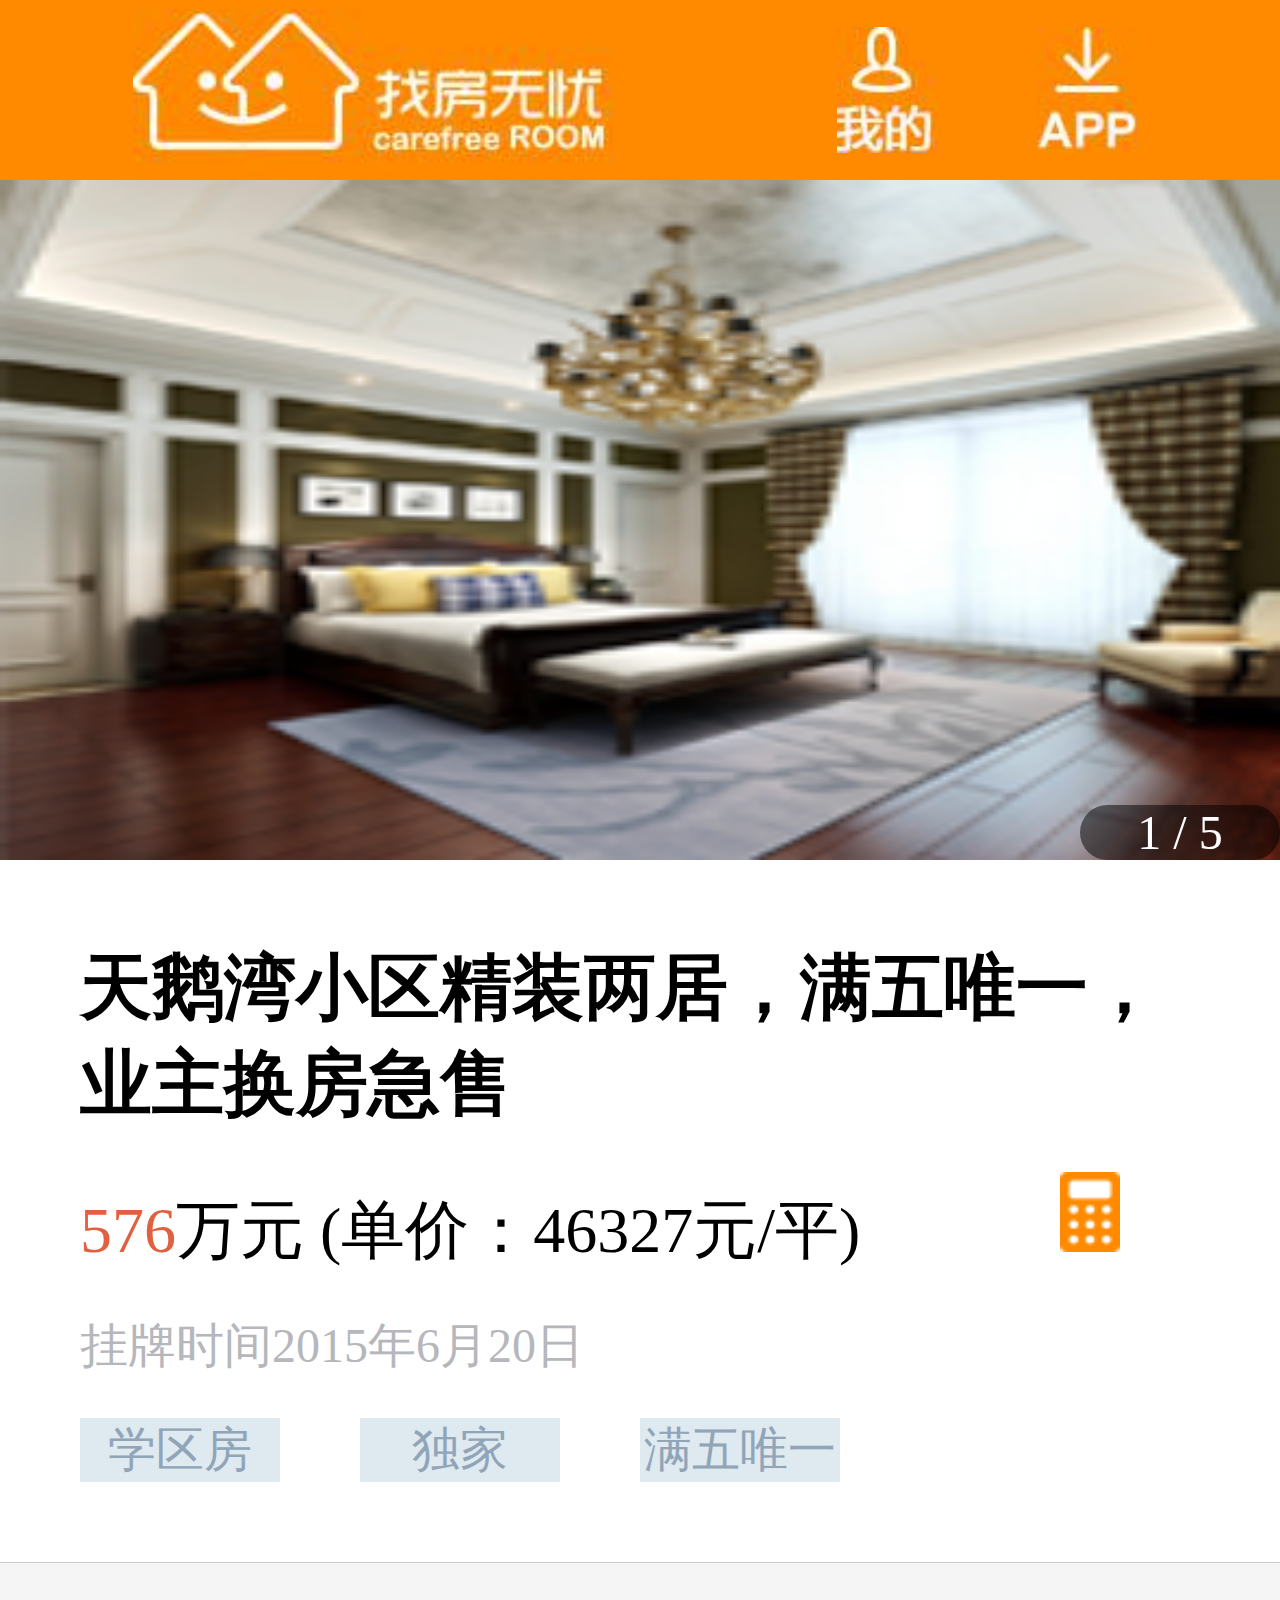
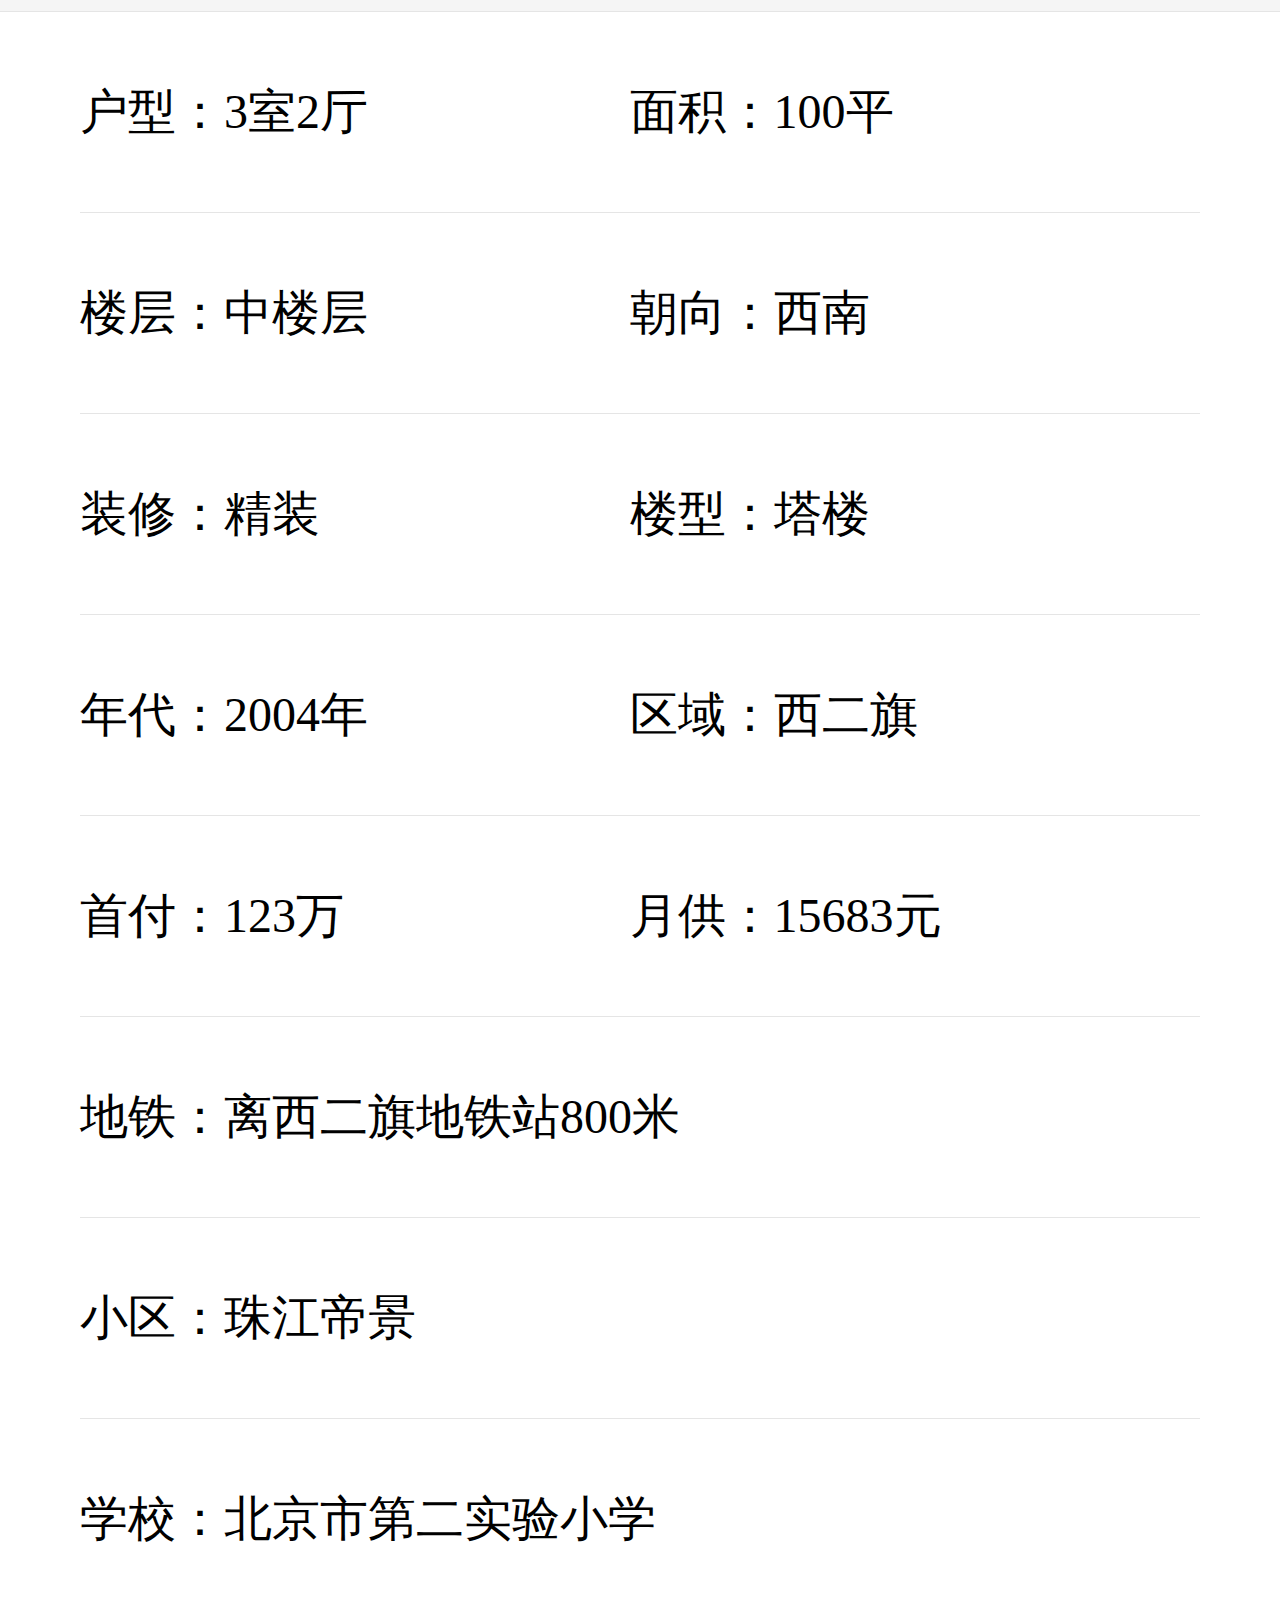
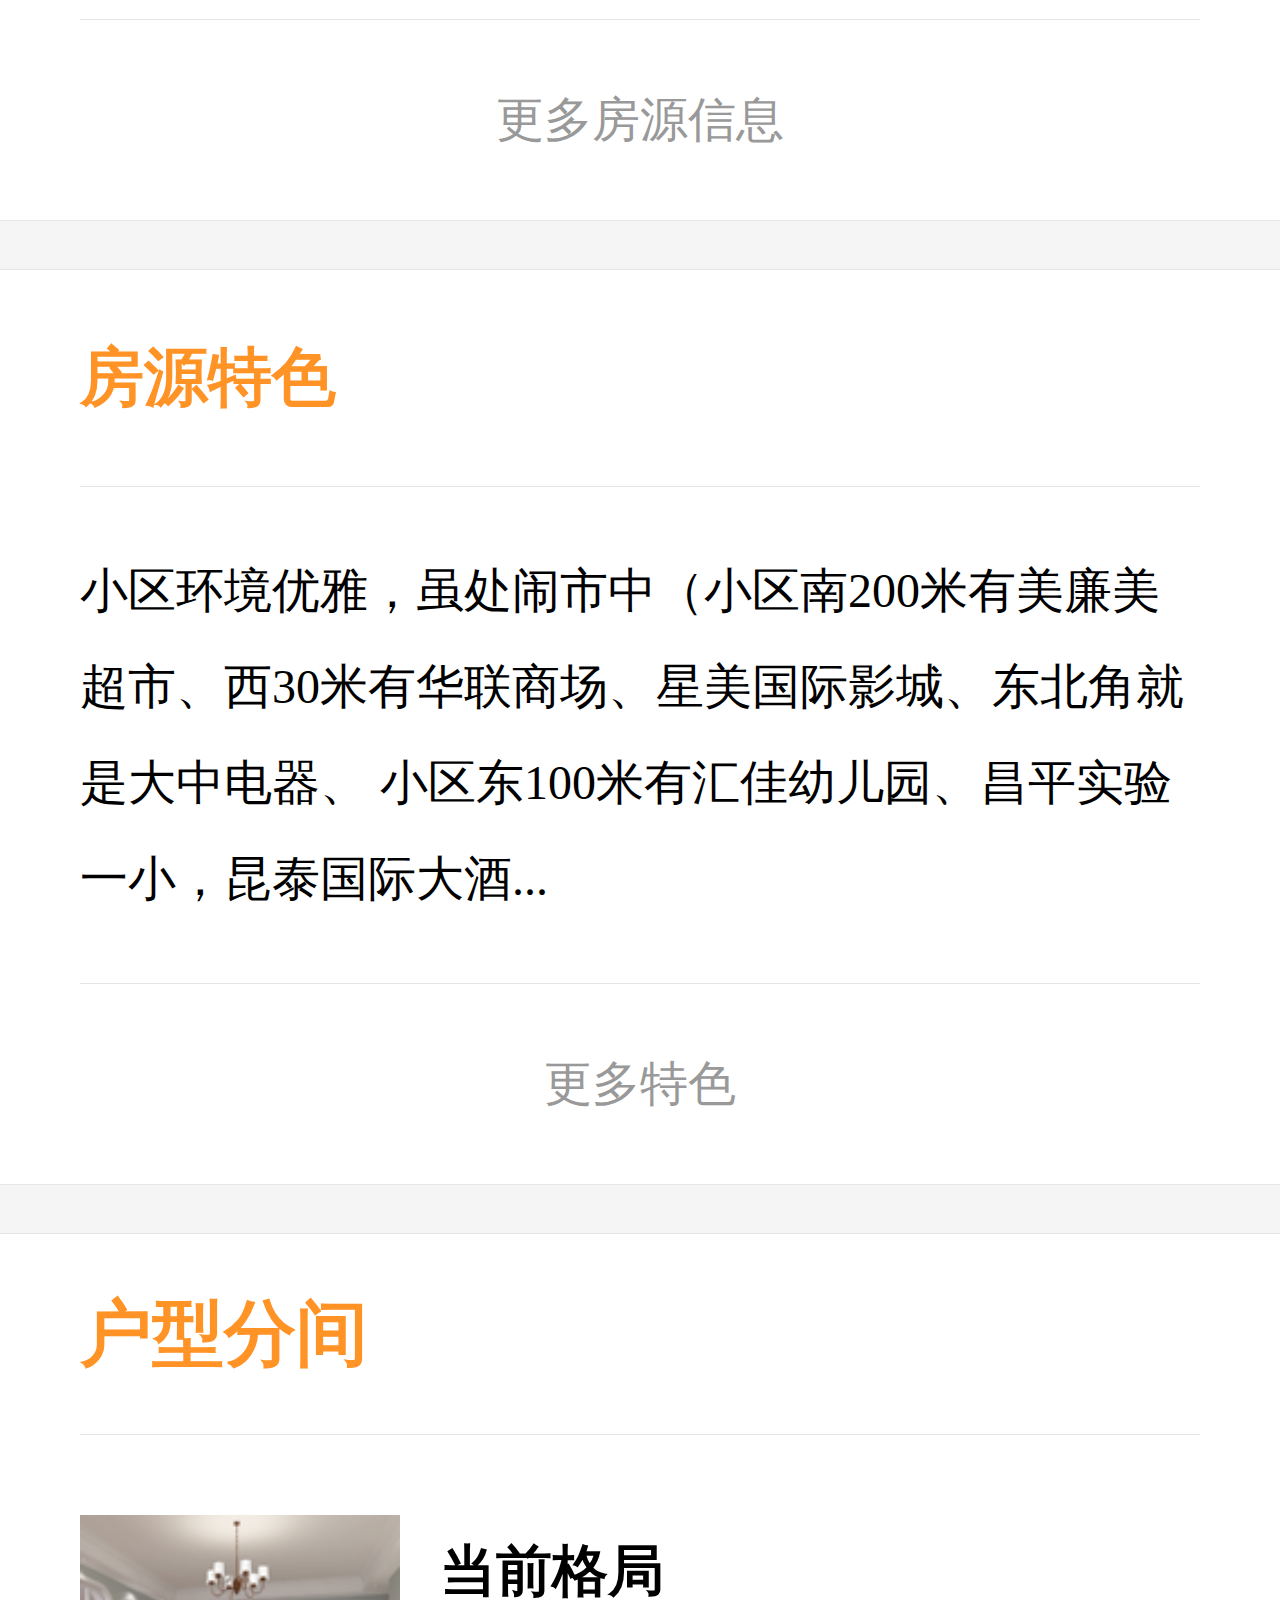
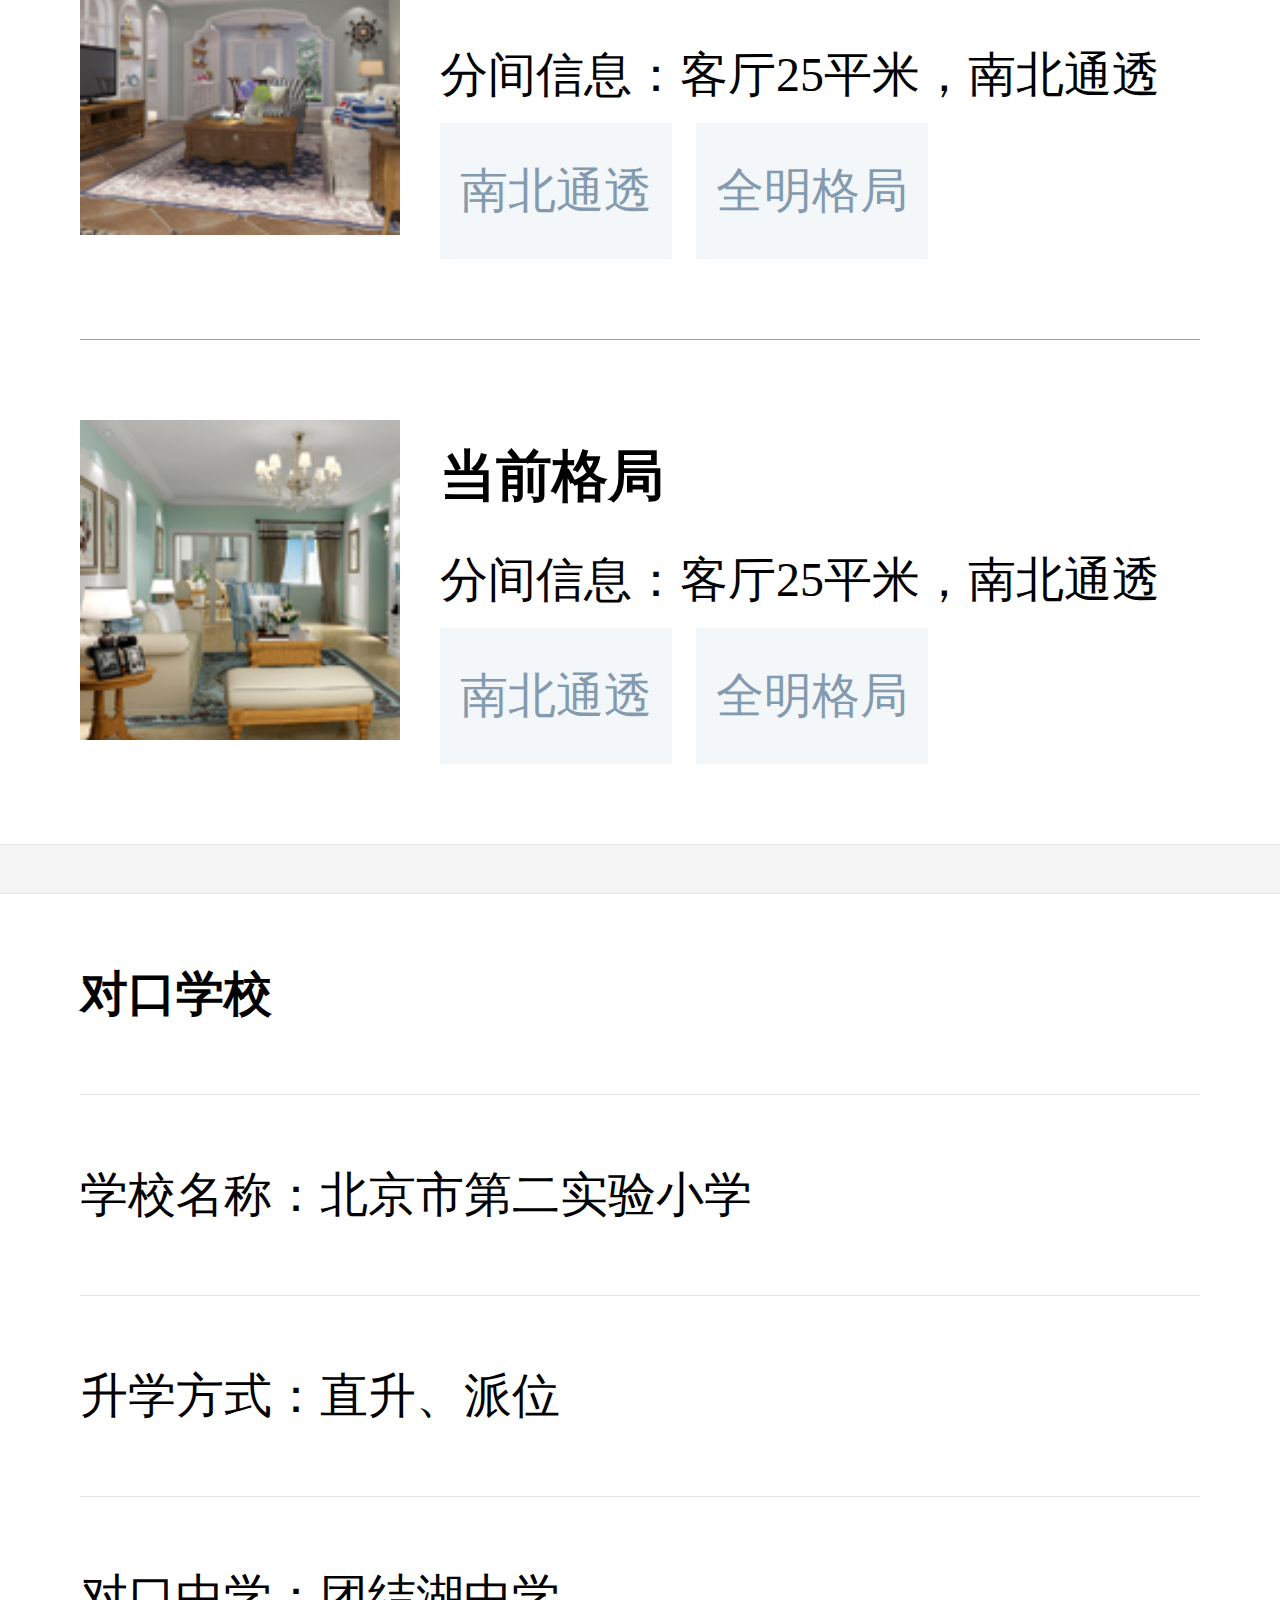
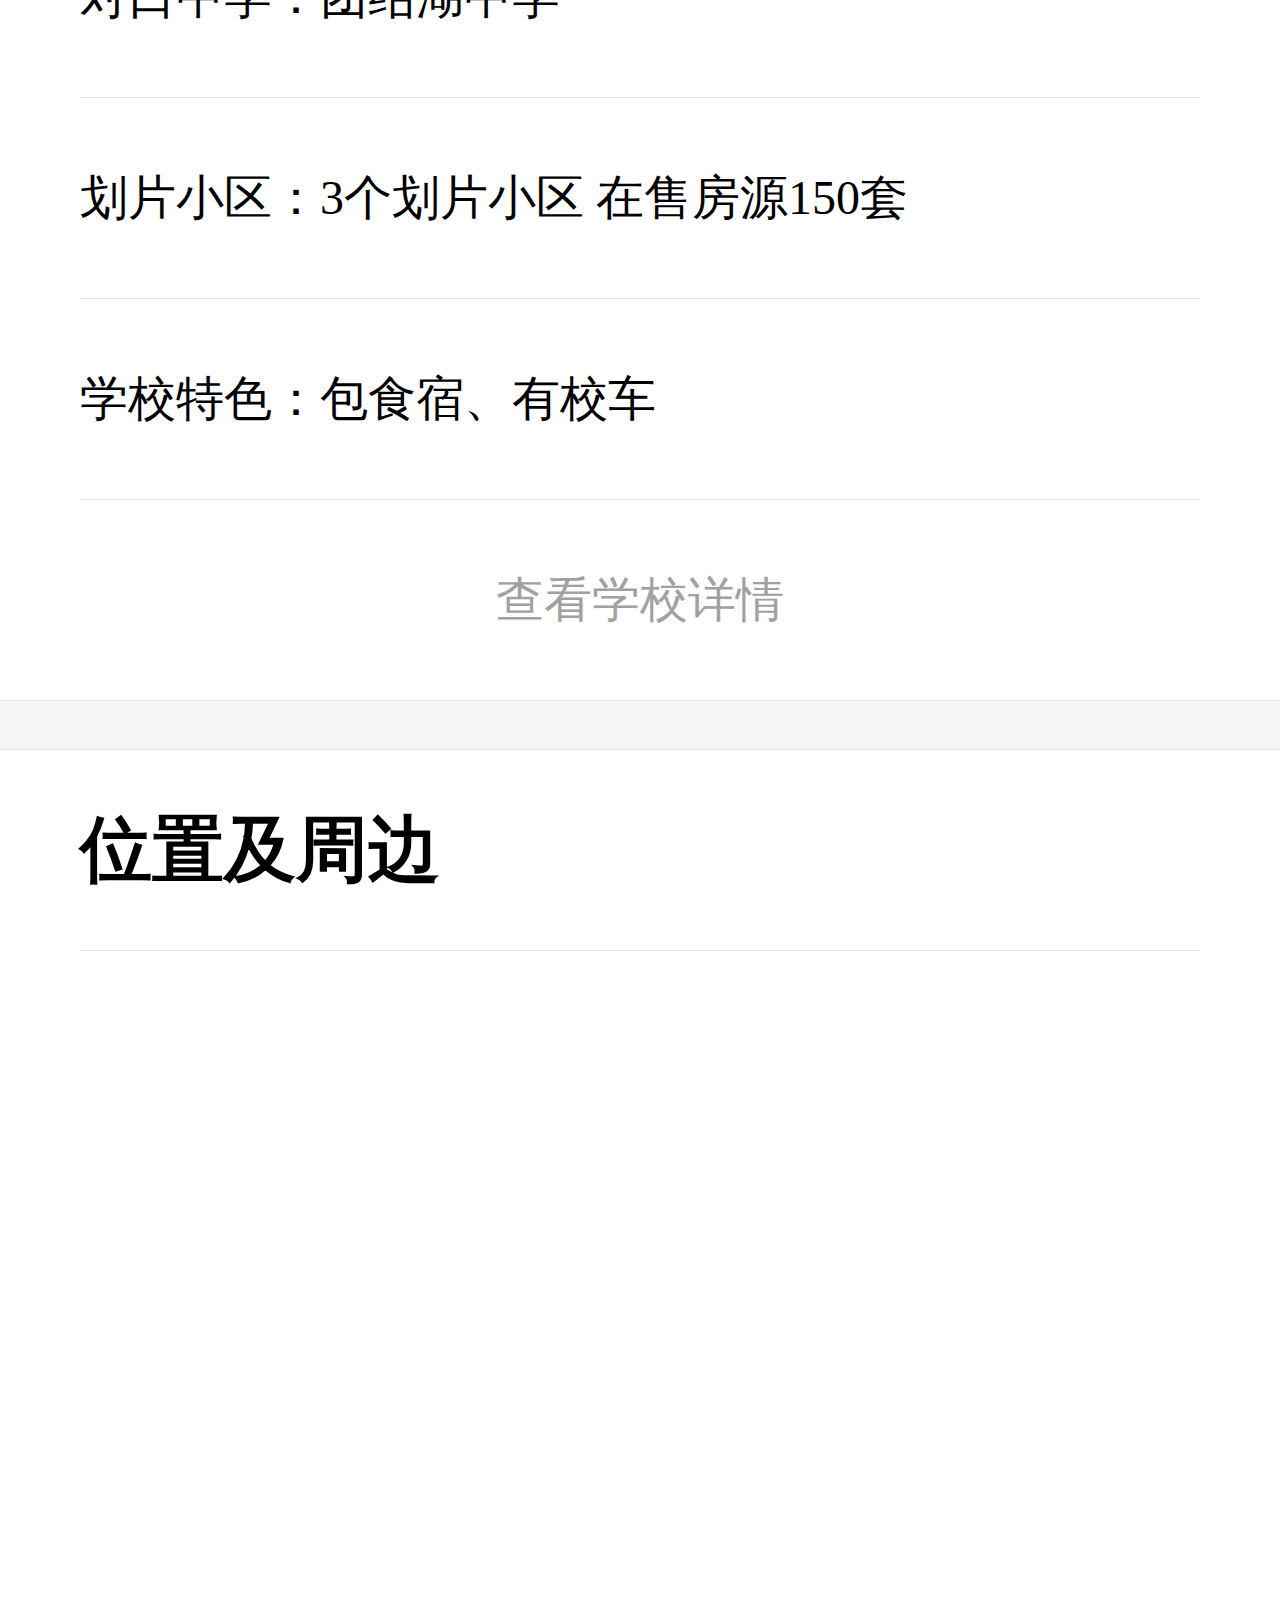
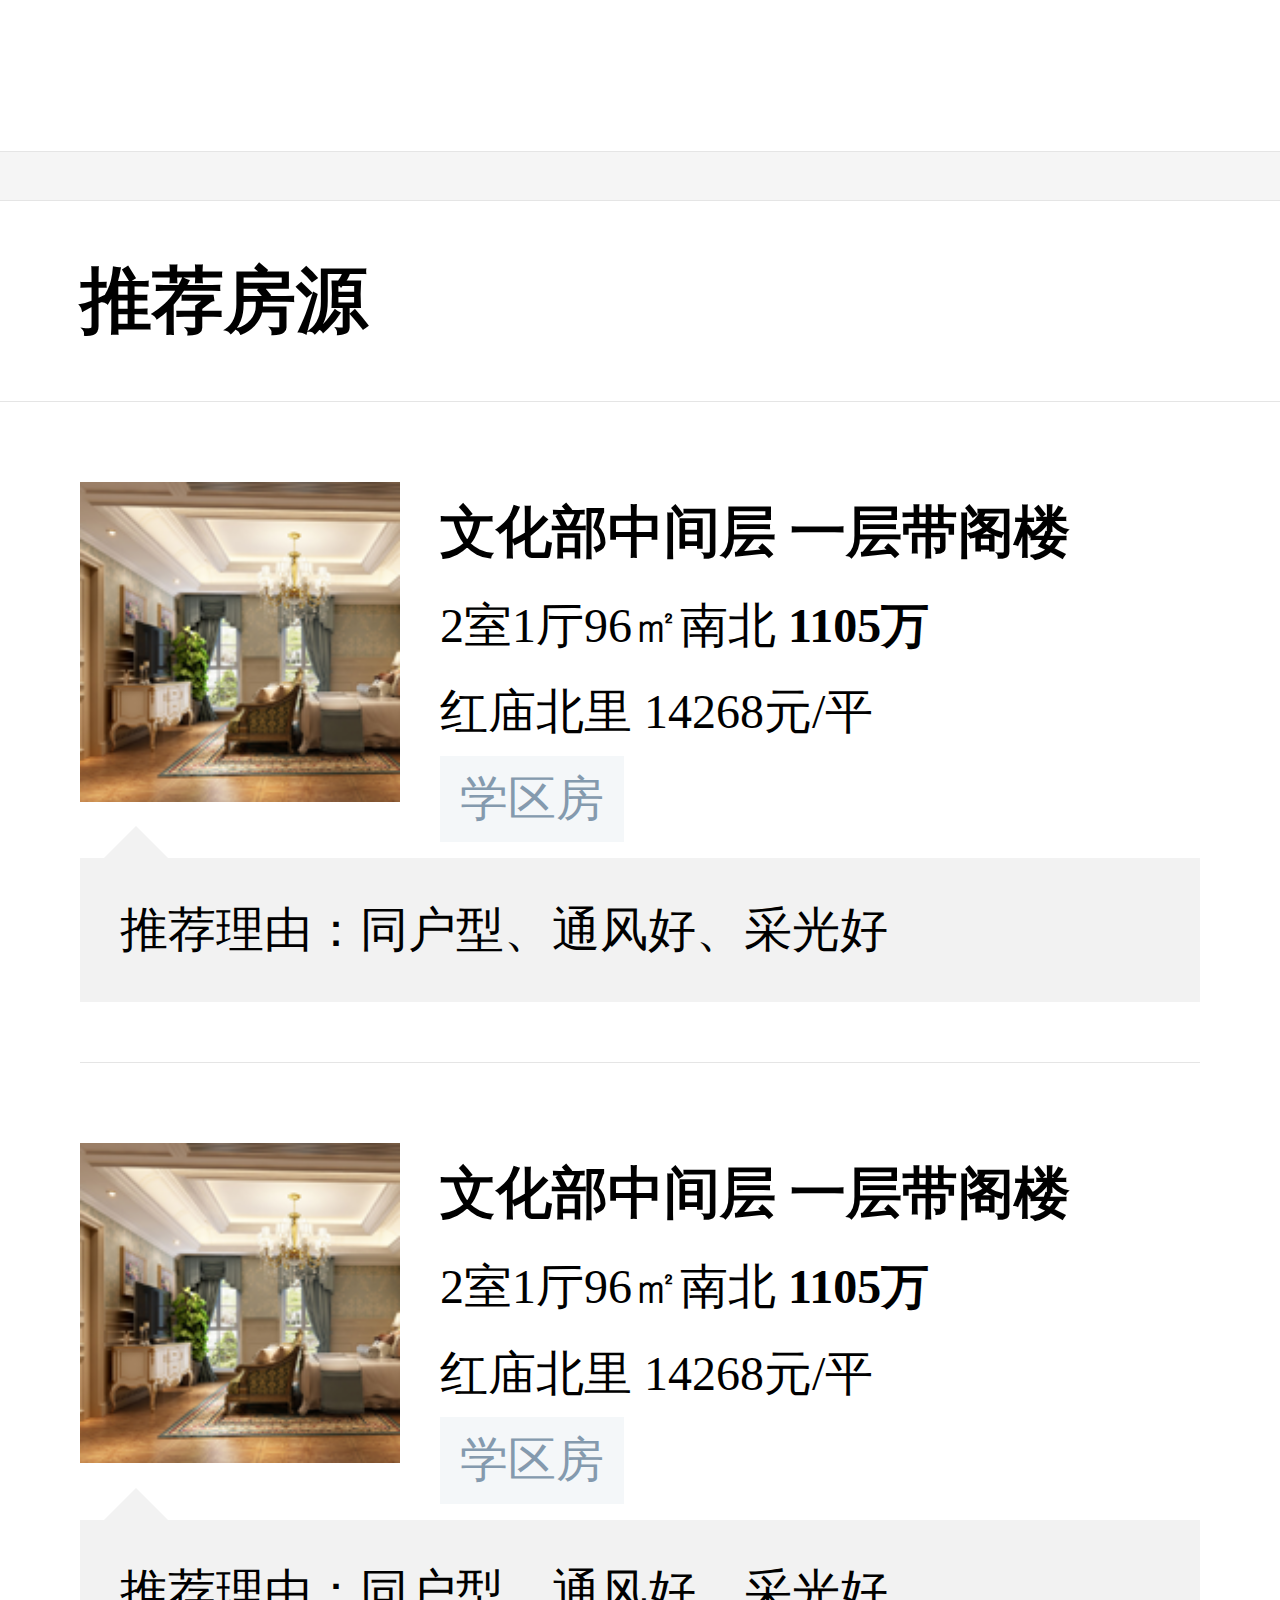
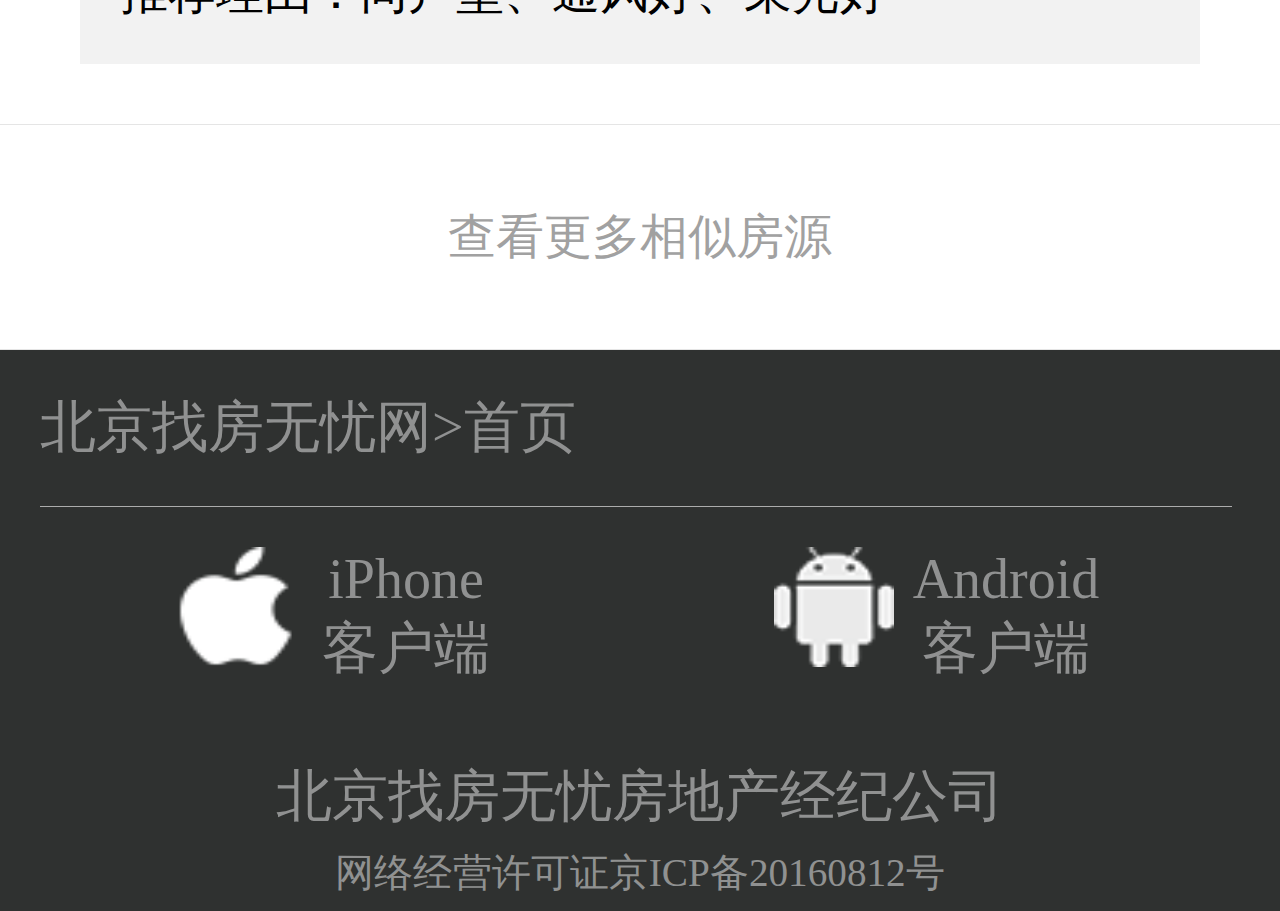
<file: detailHome.html>
<!DOCTYPE html>
<html lang="en">
<head>
    <meta charset="UTF-8">
    <meta name="viewport" content="width=device-width,
     user-scalable=no, initial-scale=1.0, maximum-scale=1.0, minimum-scale=1.0"/>
    <title>二手房详情</title>
    <link rel="stylesheet" href="css/public.css">
    <!--<link rel="stylesheet" href="css/index.css">-->
    <script src="js/rem.js"></script>
    <link rel="stylesheet" href="css/swiper-4.1.6.min.css">
    <link rel="stylesheet" href="css/detailHome.css">
    <script src="js/swiper-4.1.6.min.js"></script>
    <script type="text/javascript"
            src="http://api.map.baidu.com/api?v=2.0&ak=8SLzBIjs5sBQeVqA8mphG8PpazUEWzqK"></script>
    <style>
        #map {
            width: 100%;
            height: 2rem;
            overflow: hidden;
            margin: 0;
            font-family: "微软雅黑";
        }
    </style>
</head>
<body>
<header>
    <div class="logo"><a href="index.html"></a></div>
    <div class="h_right">
        <a href="register.html"></a>
        <a href=""></a>
    </div>
</header>
<section>
    <div class="swiper-container">
        <div class="swiper-wrapper">
            <div class="swiper-slide"><img src="image/SecondHandList/img1.png"></div>
            <div class="swiper-slide"><img src="image/SecondHandList/img2.png"></div>
            <div class="swiper-slide"><img src="image/SecondHandList/img3.png"></div>
            <div class="swiper-slide"><img src="image/SecondHandList/img4.png"></div>
            <div class="swiper-slide"><img src="image/SecondHandList/img5.png"></div>
        </div>
        <!-- 如果需要分页器 -->
        <div class="swiper-pagination swiper-pagination-fraction">
            <span class="swiper-pagination-current">5</span>/
            <span class="swiper-pagination-total">5</span></div>
    </div>
    <div class="h_message">
        <h3>天鹅湾小区精装两居，满五唯一，<br>
            业主换房急售</h3>
        <p><span>576</span>万元 (单价：46327元/平)<img src="image/SecondHandList/phone.png" alt=""></p>
        <p>挂牌时间2015年6月20日</p>
        <p><span>学区房</span><span>独家</span><span>满五唯一</span></p>
    </div>
    <div class="h_content">
        <ul>
            <li>
                <div><span>户型：</span><span>3室2厅</span></div>
                <div><span>面积：</span><span>100平</span></div>
            </li>
            <li>
                <div><span>楼层：</span><span>中楼层</span></div>
                <div><span>朝向：</span><span>西南</span></div>
            </li>
            <li>
                <div><span>装修：</span><span>精装</span></div>
                <div><span>楼型：</span><span>塔楼</span></div>
            </li>
            <li>
                <div><span>年代：</span><span>2004年</span></div>
                <div><span>区域：</span><span>西二旗</span></div>
            </li>
            <li>
                <div><span>首付：</span><span>123万</span></div>
                <div><span>月供：</span><span>15683元</span></div>
            </li>
            <li>地铁：离西二旗地铁站800米</li>
            <li>小区：珠江帝景</li>
            <li>学校：北京市第二实验小学</li>
            <li>更多房源信息</li>
        </ul>
    </div>
    <!--特色-->
    <div class="h_style">
        <h2>房源特色</h2>
        <p>
            小区环境优雅，虽处闹市中（小区南200米有美廉美超市、西30米有华联商场、星美国际影城、东北角就是大中电器、
            小区东100米有汇佳幼儿园、昌平实验一小，昆泰国际大酒...
        </p>
        <p>更多特色</p>
    </div>
    <!--户型分间-->
    <div class="h_content2">
        <h2>户型分间</h2>
        <ul>
            <li>
                <img src="image/SecondHandList/img4.png">
                <div class="right">
                    <h2>当前格局</h2>
                    <p>分间信息：客厅25平米，南北通透</p>
                    <p><span>南北通透</span><span>全明格局</span></p>
                </div>
            </li>
            <li>
                <img src="image/SecondHandList/img5.png">
                <div class="right">
                    <h2>当前格局</h2>
                    <p>分间信息：客厅25平米，南北通透</p>
                    <p><span>南北通透</span><span>全明格局</span></p>
                </div>
            </li>
        </ul>
    </div>
    <!--对口学校-->
    <div id="school" class="school">
        <h2>对口学校</h2>
        <ul>
            <li><span>学校名称：</span>北京市第二实验小学</li>
            <li><span>升学方式：</span>直升、派位</li>
            <li><span>对口中学：</span>团结湖中学</li>
            <li><span>划片小区：</span>3个划片小区 在售房源150套</li>
            <li><span>学校特色：</span>包食宿、有校车</li>
            <li><a href="#">查看学校详情</a></li>
        </ul>
    </div>
    <!--位置-->
    <div class="place">
        <h2>位置及周边</h2>
        <div id="map"></div>
    </div>
    <!--推荐房源-->
    <div class="recommend">
        <h2>推荐房源</h2>
        <ul>
            <li>
                <img src="image/SecondHandList/img6.png"/>
                <div class="text">
                    <h3>文化部中间层 一层带阁楼</h3>
                    <p>2室1厅96㎡南北 <strong>1105万</strong></p>
                    <p>红庙北里 <span>14268元/平</span></p>
                    <p>
                        <a href="detailHome.html#school">学区房</a>
                    </p>
                </div>
                <p class="span"><span></span>推荐理由：同户型、通风好、采光好</p>
            </li>
            <li>
                <img src="image/SecondHandList/img6.png"/>
                <div class="text">
                    <h3>文化部中间层 一层带阁楼</h3>
                    <p>2室1厅96㎡南北 <strong>1105万</strong></p>
                    <p>红庙北里 <span>14268元/平</span></p>
                    <p>
                        <a href="detailHome.html#school">学区房</a>
                    </p>
                </div>
                <p class="span"><span></span>推荐理由：同户型、通风好、采光好</p>
            </li>
        </ul>
        <p class="more"><a>查看更多相似房源</a></p>
    </div>
</section>
<footer>
    <div class="bottom">
        <div class="b_top">北京找房无忧网><a href="index.html">首页</a></div>
        <div class="b_bottom">
            <div class="pic">
                <div class="ipone"><i><img src="image/index/apple.png" alt=""></i><span>iPhone客户端</span></div>
                <div class="android"><i><img src="image/index/android.png" alt=""></i><span>Android客户端</span></div>
            </div>
        </div>
        <div class="text">
            <p>北京找房无忧房地产经纪公司</p>
            <p>网络经营许可证京ICP备20160812号</p>
        </div>
    </div>
</footer>

</body>
</html>
<script>
    var mySwiper = new Swiper('.swiper-container', {
        autoplay: {
            disableOnInteraction: false,
        },
        grabCursor: true,
        pagination: {
            el: '.swiper-pagination',
            type: 'fraction',
        },
        loop: true,
    });
    setInterval("mySwiper.slideNext()", 3000);


    // 百度地图API功能
    var map = new BMap.Map("map");    // 创建Map实例
    map.centerAndZoom(new BMap.Point(113.62, 34.75), 11);  // 初始化地图,设置中心点坐标和地图级别
    //添加地图类型控件
    map.addControl(new BMap.MapTypeControl({
        mapTypes:[
            BMAP_NORMAL_MAP,
            BMAP_HYBRID_MAP
        ]}));
    map.setCurrentCity("郑州");          // 设置地图显示的城市 此项是必须设置的
    map.enableScrollWheelZoom(true);  //启鼠标滚轮缩放

</script>
</file>
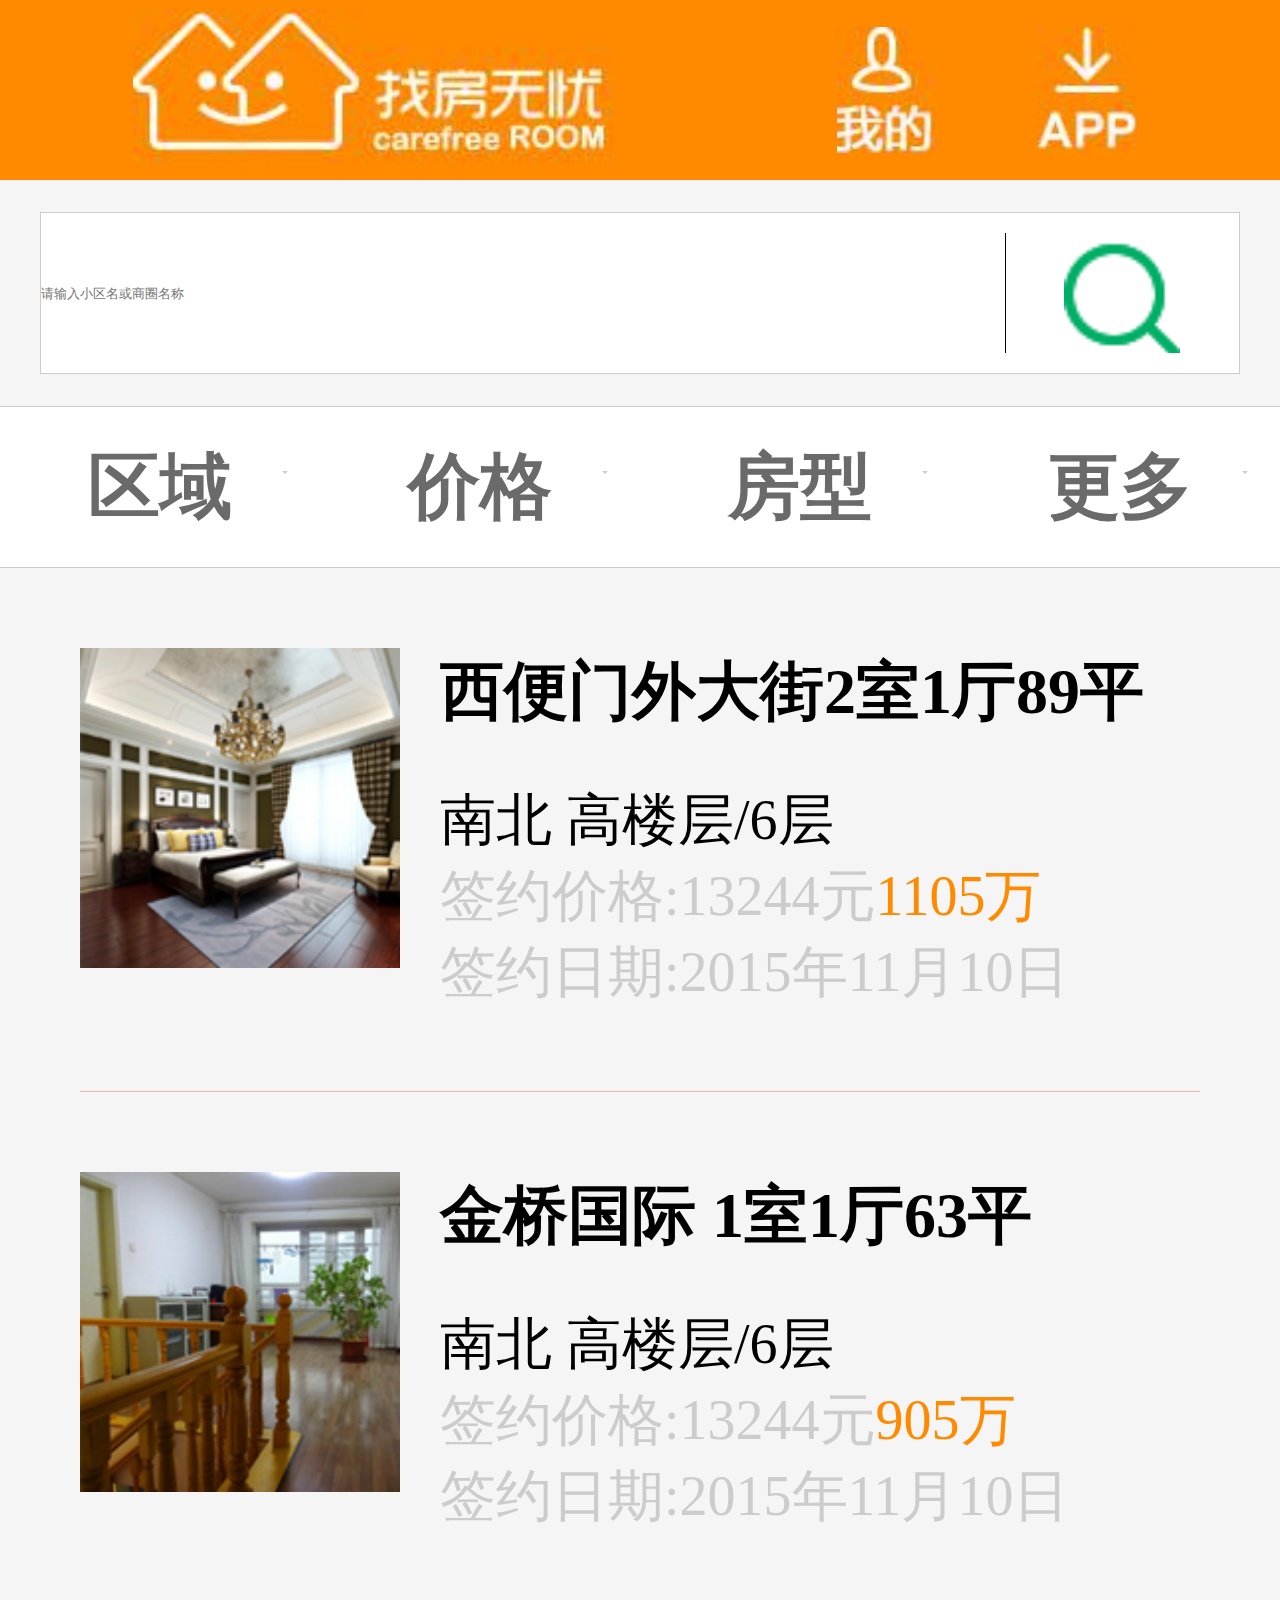
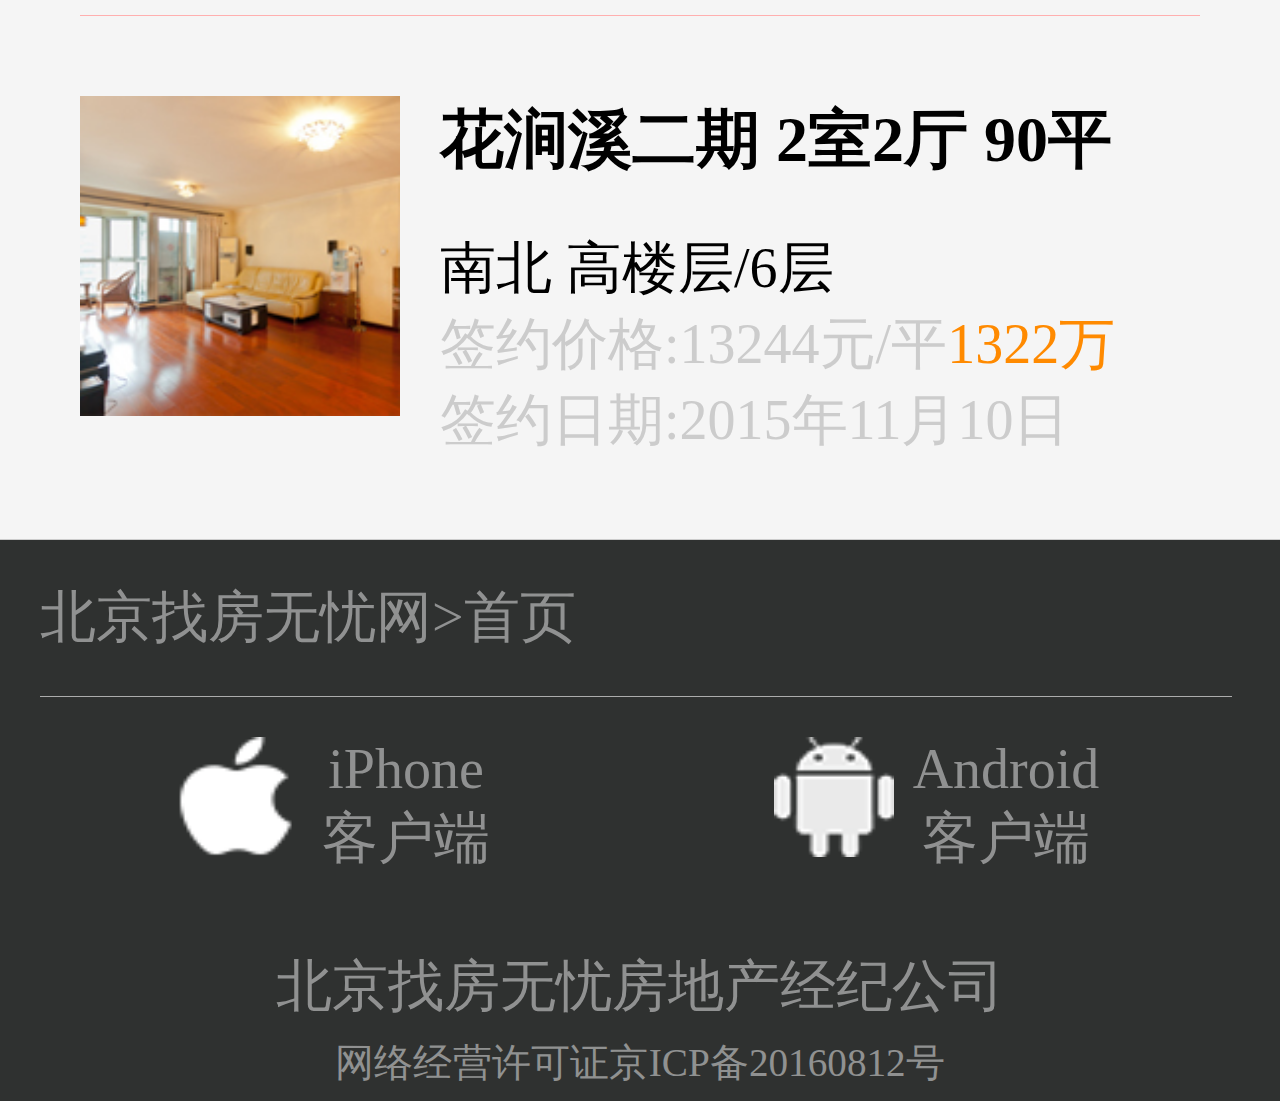
<file: HomeLIst.html>
<!DOCTYPE html>
<html lang="en">
<head>
    <meta charset="UTF-8">
    <meta name="viewport" content="width=device-width,
     user-scalable=no, initial-scale=1.0, maximum-scale=1.0, minimum-scale=1.0"/>
    <title>Title</title>
    <link rel="stylesheet" href="css/HomeList.css">
    <link rel="stylesheet" href="css/public.css">
    <script src="js/rem.js"></script>
</head>
<body>
<!--头部-->
<header>
    <div class="logo"><a href="index.html"></a></div>
    <div class="h_right">
        <a href=""></a>
        <a href=""></a>
    </div>
</header>
<section>
    <div class="search">
        <div class="s_content">
            <input type="search" placeholder="请输入小区名或商圈名称">
            <div class="s_pic"></div>
        </div>
    </div>
    <nav class="secondList">
        <!--遮罩层-->
        <ul class="list">
            <li>
                <div class="on"><h2><a href="#">区域<span></span></a></h2></div>
                <!--区域-->
                <div class="on_content area">
                   <div class="area_content">
                       <div class="title">
                           <h2 class="active">区域</h2>
                           <h2>地铁</h2>
                       </div>
                       <div class="hideList">
                           <ul>
                               <li><a href="#">附近</a></li>
                               <li><a class="active" href="#">不限</a></li>
                           </ul>
                           <ul>
                               <li><a href="#">不限</a></li>
                               <li><a href="#">安贞</a></li>
                               <li><a class="active" href="#">朝阳</a></li>
                               <li><a href="#">奥林匹克公园</a></li>
                               <li><a href="#">海淀</a></li>
                               <li><a href="#">百子湾</a></li>
                               <li><a href="#">昌平</a></li>
                               <li><a href="#">北工大</a></li>
                               <li><a href="#">丰台</a></li>
                               <li><a href="#">北苑</a></li>
                               <li><a href="#">石景山</a></li>
                               <li><a href="#">CBD</a></li>
                           </ul>
                       </div>
                   </div>
                </div>
            </li>
            <li>
                <div class="on"><h2><a href="#">价格<span></span></a></h2></div>
                <!--价格-->
                <div class="on_content price">
                    <ul>
                        <li><a href="#">不限</a></li>
                        <li><a href="#">100万以下</a></li>
                        <li><a href="#">100万-150万</a></li>
                        <li><a href="#">150万-200万</a></li>
                        <li><a href="#">200万-250万</a></li>
                        <li><a href="#">250万-300万</a></li>
                        <li><a href="#">自定义价格</a></li>
                    </ul>
                </div>
            </li>
            <li>
                <div class="on"><h2><a href="#">房型<span></span></a></h2></div>
                <!--房型-->
                <div class="on_content  house">
                    <ul>
                        <li>不限</li>
                        <li>
                            1室 <span></span>
                        </li>
                        <li>
                            2室 <span class="active"></span>
                        </li>
                        <li>
                            3室 <span></span>
                        </li>
                        <li>
                            4室 <span></span>
                        </li>
                        <li>
                            5室 <span></span>
                        </li>
                        <li><a class="btnOK" href="#">确定</a></li>
                    </ul>
                </div>
            </li>
            <li>
                <div class="on"><h2><a href="#">更多<span></span></a></h2></div>
                <!--更多-->
                <div class="on_content  more">
                    <ul>
                        <li>
                            <h3>区域</h3>
                            <ul class="childList">
                                <li>南</li>
                                <li>南北</li>
                                <li>东</li>
                                <li>西</li>
                                <li>北</li>
                            </ul>
                        </li>
                        <li>
                            <h3>面积（平方）</h3>
                            <ul class="childList">
                                <li>50以下</li>
                                <li>50-70</li>
                                <li>70-90</li>
                                <li>90-110</li>
                                <li>110-130</li>
                                <li>130-150</li>
                                <li>150-200</li>
                                <li>200以上</li>
                            </ul>
                        </li>
                        <li>
                            <h3>标签</h3>
                            <ul class="childList">
                                <li>学区房</li>
                                <li>地铁房</li>
                                <li>不限购</li>
                                <li>满两年</li>
                                <li>满五唯一</li>
                                <li>降价</li>
                                <li>新上</li>
                                <li>独家</li>
                                <li>有钥匙</li>
                            </ul>
                        </li>
                        <li>
                            <h3>楼龄</h3>
                            <ul class="childList">
                                <li>5年以内</li>
                                <li>10年以内</li>
                                <li>10-20年</li>
                                <li>20年以上</li>
                            </ul>
                        </li>
                        <li>
                            <h3>楼层</h3>
                            <ul class="childList">
                                <li>低楼层</li>
                                <li>中楼层</li>
                                <li>高楼层</li>
                            </ul>
                        </li>
                        <li class="clear"><a href="#">清空条件</a></li>
                        <li class="btnOK"><a href="#">确定</a></li>
                    </ul>
                </div>
            </li>
        </ul>
        <div class="hide"></div>
    </nav>

    <div class="message">
        <ul>

        </ul>
    </div>
</section>
<!--底部-->
<footer>
    <div class="bottom">
        <div class="b_top">北京找房无忧网><a href="index.html">首页</a></div>
        <div class="b_bottom">
            <div class="pic">
                <div class="ipone"><i><img src="image/index/apple.png" alt=""></i><span>iPhone客户端</span></div>
                <div class="android"><i><img src="image/index/android.png" alt=""></i><span>Android客户端</span></div>
            </div>
        </div>
        <div class="text">
            <p>北京找房无忧房地产经纪公司</p>
            <p>网络经营许可证京ICP备20160812号</p>
        </div>
    </div>
</footer>

</body>
</html>
<script src="js/zepto.js"></script>
<script src="js/touch.js"></script>
<script src="js/homeList.js"></script>
</file>
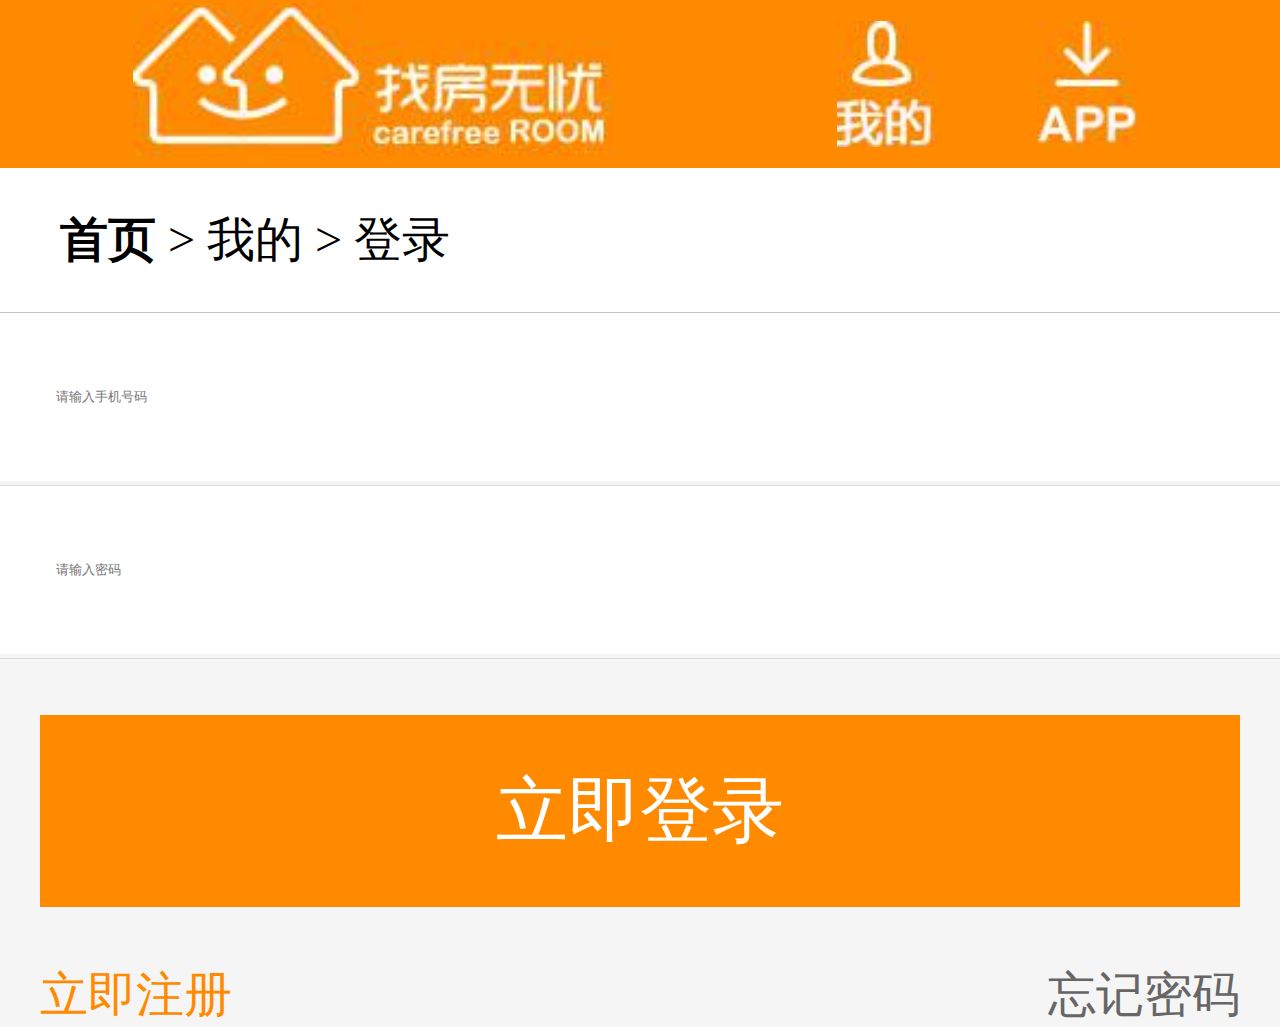
<file: login.html>
<!DOCTYPE html>
<html>
<head lang="en">
    <meta charset="UTF-8">
    <meta name="viewport"
          content="width=device-width, user-scalable=no, initial-scale=1.0, maximum-scale=1.0, minimum-scale=1.0"/>

    <title>登录</title>
    <link rel="stylesheet" href="css/reset.css"/>
    <link rel="stylesheet" href="css/login.css"/>
    <link rel="stylesheet" href="css/index.css">
</head>
<body>
<!--头部-->
<header>
    <div class="logo"><a href="index.html"></a></div>
    <div class="h_right">
        <a href=""></a>
        <a href=""></a>
    </div>
</header>

<section class="rentalAddr">
    <p><strong>首页</strong> > <span>我的</span> > <span>登录</span></p>
</section>

<section class="registerForm login">
    <form action="#">
        <div class="customLogin active">
            <ul>
                <li>
                    <input type="text" placeholder="请输入手机号码"/>
                </li>
                <li><input type="text" placeholder="请输入密码"/></li>
            </ul>
            <input class="registerBtn" type="submit" value="立即登录"/>
            <div class="tiShi">
                <a href="#">立即注册</a>
                <a href="#">忘记密码</a>
            </div>
        </div>
    </form>
</section>

<script src="js/rem.js"></script>
<script src="js/zepto.js"></script>
<script>
</script>
</body>
</html>
</file>
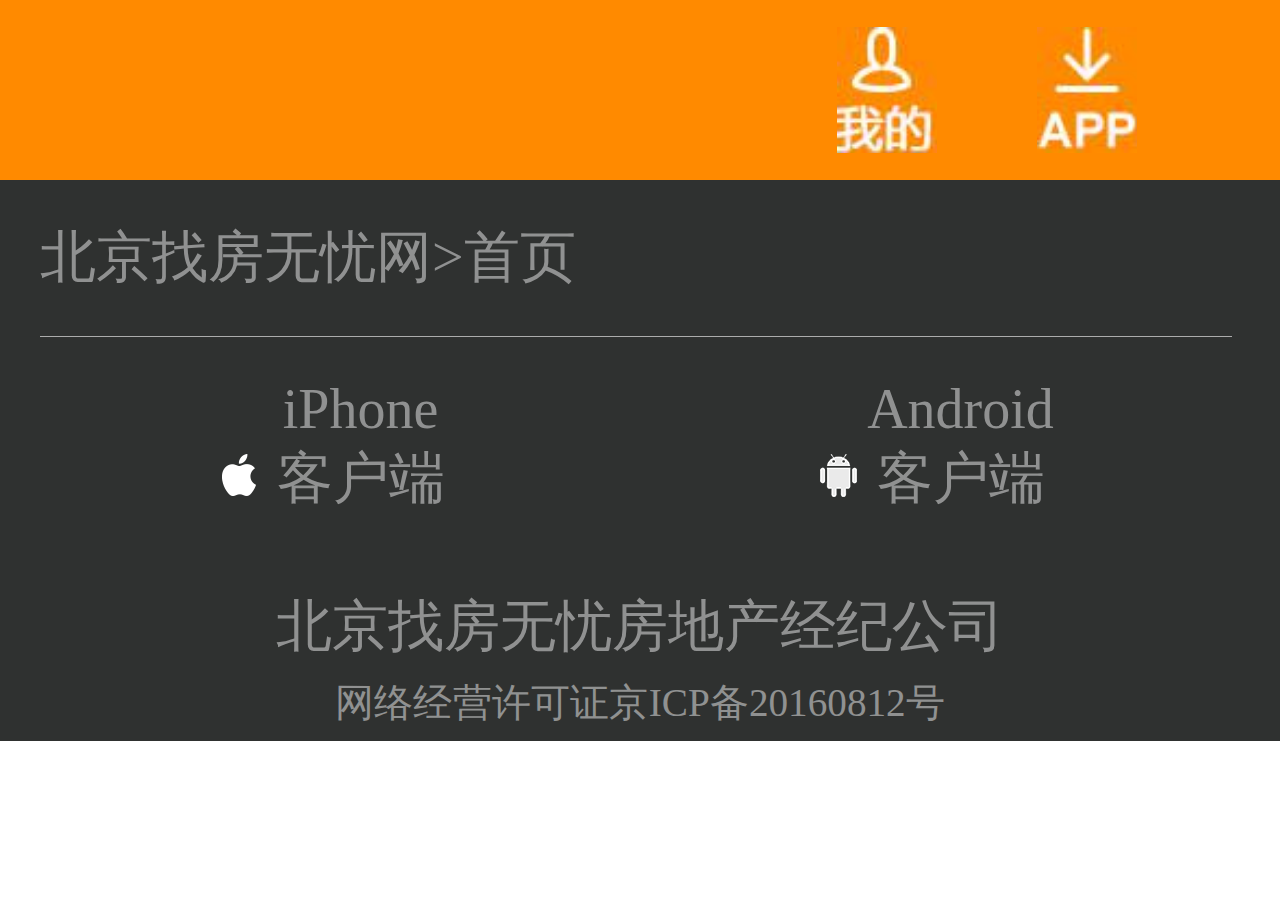
<file: public.html>
<!DOCTYPE html>
<html lang="en">
<head>
    <meta charset="UTF-8">
    <meta name="viewport" content="width=device-width,
     user-scalable=no, initial-scale=1.0, maximum-scale=1.0, minimum-scale=1.0"/>
    <title>Title</title>
    <link rel="stylesheet" href="css/index.css">
    <script src="js/rem.js"></script>
</head>
<body>
<!--头部-->
<header>
    <div class="logo"></div>
    <div class="h_right">
        <a href=""></a>
        <a href=""></a>
    </div>
</header>

<footer>
    <div class="bottom">
        <div class="b_top">北京找房无忧网><a href="#">首页</a></div>
        <div class="b_bottom">
            <div class="pic">
                <div class="ipone"><i><img src="image/index/apple.png" alt=""></i><span>iPhone客户端</span></div>
                <div class="android"><i><img src="image/index/android.png" alt=""></i><span>Android客户端</span></div>
            </div>
        </div>
        <div class="text">
            <p>北京找房无忧房地产经纪公司</p>
            <p>网络经营许可证京ICP备20160812号</p>
        </div>
    </div>
</footer>

</body>
</html>
</file>
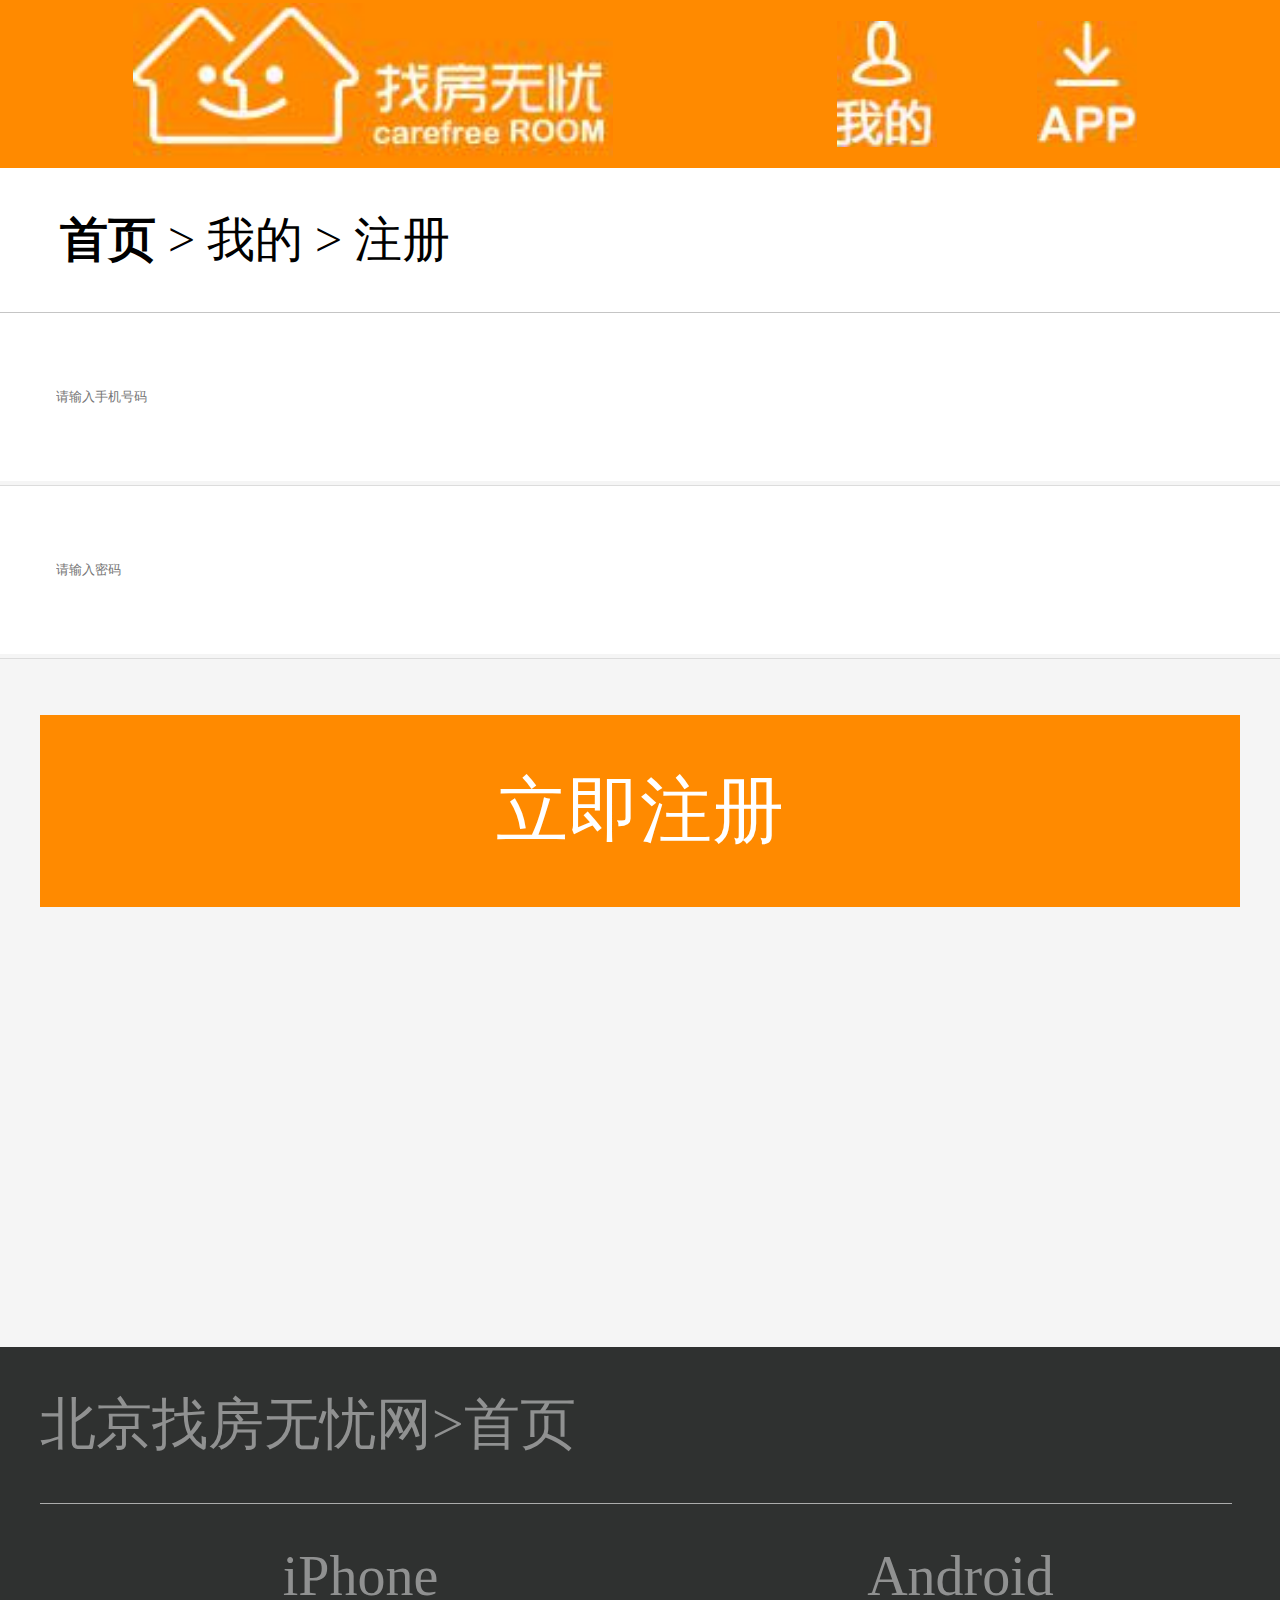
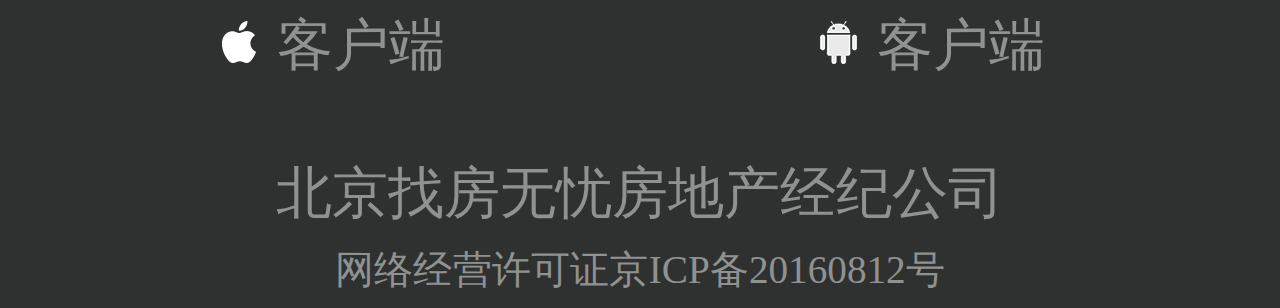
<file: register.html>
<!DOCTYPE html>
<html lang="en">
<head>
    <meta charset="UTF-8">
    <meta name="viewport" content="width=device-width,
     user-scalable=no, initial-scale=1.0, maximum-scale=1.0, minimum-scale=1.0"/>
    <title>注册</title>
    <link rel="stylesheet" href="css/reset.css">
    <link rel="stylesheet" href="css/index.css">
    <link rel="stylesheet" href="css/login.css">
</head>
<body>
<!--头部-->
<header>
    <div class="logo"><a href="index.html"></a></div>
    <div class="h_right">
        <a href=""></a>
        <a href=""></a>
    </div>
</header>
<section class="rentalAddr">
    <p><strong>首页</strong> > <span>我的</span> > <span>注册</span></p>
</section>

<section class="registerForm">
    <form action="#">
        <ul>
            <li class="mima">
                <input type="text" placeholder="请输入手机号码" id="user"/>
                <!--<a id="num"  href="#">发送验证码</a>-->
            </li>
            <li><input type="password" placeholder="请输入密码" id="password"/></li>
        </ul>
        <input class="registerBtn" type="submit" value="立即注册"/>
    </form>
</section>
<section>
    <br>
    <br>
    <br>
    <br>
    <br>
    <br>
    <br>
    <br>

</section>
<footer>
    <div class="bottom">
        <div class="b_top">北京找房无忧网><a href="index.html">首页</a></div>
        <div class="b_bottom">
            <div class="pic">
                <div class="ipone"><i><img src="image/index/apple.png" alt=""></i><span>iPhone客户端</span></div>
                <div class="android"><i><img src="image/index/android.png" alt=""></i><span>Android客户端</span></div>
            </div>
        </div>
        <div class="text">
            <p>北京找房无忧房地产经纪公司</p>
            <p>网络经营许可证京ICP备20160812号</p>
        </div>
    </div>
</footer>

</body>
</html>

<script src="js/rem.js"></script>
<script src="js/zepto.js"></script>
<script>
    // //验证码60秒重新发送
    // var min  = 60;
    // var time;
    // $('#num').tap(function(){
    //     clearInterval(time);
    //     time = setInterval(fn,1000);
    // });
    // function fn (){
    //     min = --min ;
    //     if(min>0){
    //         $('#num').html('（' + min + '秒）重发');
    //     }else{
    //         $('#num').html('发送验证码');
    //     }
    // }
    $.ajax({
        url:"https://www.apiopen.top/createUser/",
        data:{
            // apikey:"d0058f79caae5300dcba65f128e52855",
            phone:$("#user").val(),
            passwd:$("#password").val()
        },
        type:"post",
        dataType:"JSON",
        success:function (data) {
            console.log(data);
        },
        error:function (err) {
            throw err;
        }
    })

</script>
</file>
<file: css/public.css>
*{
    margin: 0;
    padding: 0;
}
html,body{
    width: 100%;
    height: 100%;
}
a{
    text-decoration: none;
    -webkit-tap-highlight-color: rgba(255,255,255,0);
}
header{
    width: 100%;
    font-size: 0;
    background: #ff8a00;
    display: flex;
    overflow: hidden;
}
header .logo{
    flex: 2;
    margin-left: -.3rem;
}
header .logo a{
    display: inline-block;
    height: .45rem;
    width: 100%;
    background: url(../image/index/logo.jpg) no-repeat center center;
    background-size: 1.2rem;
}
header .h_right{
    flex: 1;
    height: .45rem;
    font-size: 0px;
    margin-left: -.2rem;
}
header .h_right>a:nth-child(1){
    display: inline-block;
    width: .5rem;
    height: .45rem;
    background: url(../image/index/my.jpg) no-repeat center center;
    background-size: .25rem;
}
header .h_right>a:nth-child(2){
    display: inline-block;
    width: .5rem;
    height: .45rem;
    background: url(../image/index/xiazai.jpg) no-repeat center center;
    background-size: .25rem;
}

footer{
    font-size: .14rem;
    width:100%;
    background:#2f3130;
    color: #909191;
}
footer .bottom{
    width: 100%;
    display: flex;
    flex-direction: column;
}
footer .b_top{
    flex: 1;
    padding: .1rem .1rem .1rem 0;
    width: 90%;
    margin-left: .1rem;
    height: .35rem;
    border-bottom:1px solid #cccc ;
}
footer .b_top a{
    color: #909191;
    -webkit-tap-highlight-color: rgba(255,255,255,0);
}
footer .b_bottom {
    flex: 2;
    width: 100%;
}
footer .b_bottom .pic{
    height: .43rem;
    display: flex;
    padding: .1rem;
    justify-content: space-around;
}
footer .b_bottom .pic img{
    width: .3rem;
    height: .3rem;
}
footer .b_bottom .ipone span{
    display: inline-block;
    text-align: center;
    margin-left: .03rem;
    width: .5rem;
    height: .4rem;
}
footer .b_bottom .android span{
    display: inline-block;
    text-align: center;
    width: .5rem;
    height: .4rem;
    margin-left: .03rem;
}
footer .text{
    width: 100%;
    text-align: center;
}
footer .text p:nth-child(2){
    transform: scale(.7);
}
</file>
<file: css/index.css>
*{
    margin: 0;
    padding: 0;
}
html,body{
    width: 100%;
    height: 100%;
}
a{
    text-decoration: none;
}
header{
    width: 100%;
    font-size: 0;
    background: #ff8a00;
    display: flex;
    overflow: hidden;
}
header .logo{
    flex: 2;
    margin-left: -.3rem;
}
header .logo a{
    display: inline-block;
    height: .45rem;
    width: 100%;
    background: url(../image/index/logo.jpg) no-repeat center center;
    background-size: 1.2rem;
}
header .h_right{
    flex: 1;
    height: .45rem;
    font-size: 0px;
    margin-left: -.2rem;
}
header .h_right>a:nth-child(1){
    display: inline-block;
    width: .5rem;
    height: .45rem;
    background: url(../image/index/my.jpg) no-repeat center center;
    background-size: .25rem;
}
header .h_right>a:nth-child(2){
    display: inline-block;
    width: .5rem;
    height: .45rem;
    background: url(../image/index/xiazai.jpg) no-repeat center center;
    background-size: .25rem;
}
/*焦点图*/
.banner{
    width: 100%;
    height: 2.2rem;
    background: url(../image/index/banner.png) no-repeat;
    background-size: cover;
    position: relative;
}
.banner .search{
    width: 80%;
    font-size: 0;
    position: absolute;
    bottom: .1rem;
    left: 50%;
    transform: translateX(-50%);
    border: 1px solid #ccc;
    border-radius: 10px;
    overflow: hidden;
    -webkit-appearance: none;
}
.banner .search p{
    width: 100%;
    height:.3rem;
    background: white;
    display: flex;
}
.banner .search p >input{
    flex: 1;
    -webkit-appearance: none;
    background: url(../image/index/seach.jpg) no-repeat .1rem;
    background-size: auto 70%;
    text-indent: .3rem;
    border-radius: 10px;
}
/*导航*/
section nav{
    width: 100%;
    font-size: .14rem;
    background: #ff8a00;
    color: white;
}
section nav ul{
    width: 100%;
    padding: .2rem 0;
    display: flex;
    list-style: none;
    overflow: hidden;
}
section nav ul li{
    width: 25%;
    display: flex;
    flex-wrap: wrap;
    justify-content: center;
}
section nav a img{
    width: .55rem;
    height: .55rem;
}
/*第二个焦点图*/
section .banner2{
    width: 100%;
}
section .banner2>img{
    width: 100%;
}
section .content{
    width: 100%;
    font-size: .14rem;
}
.content .title{
    text-indent: .1rem;
    padding: .1rem;
    line-height: 1.5;
    background: #ff8a00;
    color: white;
}
.title > p{
    transform: scale(.8);
    margin-left: -.29rem;
}
.list ul{
     list-style: none;
     padding: 0 .2rem ;
     border-bottom: 1px solid #ccc;
 }
.list li{
    width: 100%;
    display: flex;
    border-bottom: 1px solid #ffafaf;
    padding: .2rem 0;
}
.list li:last-child{
    border-bottom: none;
}
.list li img{
    width:.8rem;
    height: .8rem;
}
.list li .list_text{
    width: 1.7rem;
    margin-left: .15rem;
}

.list li .list_text h2{
    font-size: .2rem;
    white-space: nowrap;
    overflow: hidden;
    text-overflow: ellipsis;
}
.list .list_text p {
    display: flex;
    justify-content:space-between ;
}
.list .list_text .color{
    float: right;
    color: #ff8a00;
}
.list .list_text p:nth-child(3){
    color: #a2a2a2;
}
.list .list_text p:last-child{
    display: block;
    color: #7c858c;
}
.list .list_text p:last-child>span{
    margin-right: .2rem;
    background: #eeeff1;
}
/*热门关注 友情链接*/
.hot{
    width: 100%;
    border-top: 1px solid #ccc;
    margin-top: .1rem;
    font-size: .14rem;
    overflow: hidden;
}
.hot .hot_title{
    display: flex;
    padding: .2rem 0 0 0;
    font-size: .2rem;
    text-align: center;
}
.hot .hot_title >span{
    padding-bottom: .2rem;
    display: inline-block;
    flex: 1;
}
.hot .hot_title >span:nth-child(1){
    color: #ff8a00;
    border-bottom: 1px solid #ff8a00;
}
.hot .hot_content{
    padding: .2rem;
}
.hot_content a{
    flex: 1;
    color: #808080;
}
.hot_content ul{
    width: 100%;
    list-style: none;
}
.hot_content ul li{
    display: flex;
    justify-content: space-between;
}
/*免费下载*/
.free{
    display: flex;
    font-size: .14rem;
    width: 100%;
    height: .5rem;
    background: rgba(96, 96, 96, 0.7);
    position: fixed;
    bottom: 0;
}
.free .close{
    display: inline-block;
    width: .25rem;
    height: .25rem;
    background: url(../image/index/close.png) no-repeat;
    background-size: 100% 100%;
    margin-right: .1rem;
}
.free > i:nth-child(2)>img{
    width: .4rem;
    height: .4rem;
    margin-right: .1rem;
}
.free .free_text{
    color: white;
}
.free .free_text p:nth-child(1){
    font-size: .2rem;
}
.free .free_text p:nth-child(2){
    font-size: .12rem;
    white-space: nowrap;
}
.free .xiazai{
    flex: 1;
    margin-left: .1rem;
}
.free .xiazai a{
    display: inline-block;
    width: 100%;
    height: 100%;
    color: white;
    text-align: center;
    line-height: .4rem;
    background: #ff8a00;
}
/*底部 */
footer{
    font-size: .14rem;
    width:100%;
    background:#2f3130;
    color: #909191;
}
footer .bottom{
    width: 100%;
    display: flex;
    flex-direction: column;
}
footer .b_top{
    flex: 1;
    padding: .1rem .1rem .1rem 0;
    width: 90%;
    margin-left: .1rem;
    height: .35rem;
    border-bottom:1px solid #cccc ;
}
footer .b_top a{
    color: #909191;
    -webkit-tap-highlight-color: rgba(255,255,255,0);
}
footer .b_bottom {
    flex: 2;
    width: 100%;
}
footer .b_bottom .pic{
    height: .43rem;
    display: flex;
    padding: .1rem;
    justify-content: space-around;
}
footer .b_bottom .ipone span{
    display: inline-block;
    text-align: center;
    margin-left: .01rem;
    width: .5rem;
    height: .4rem;
}
footer .b_bottom .android span{
    display: inline-block;
    text-align: center;
    width: .5rem;
    height: .4rem;
    margin-left: .01rem;
}
footer .text{
    width: 100%;
    text-align: center;
}
footer .text p:nth-child(2){
    transform: scale(.7);
}
</file>
<file: css/HomeList.css>
/*搜索框*/
a{
    color: black;
}
li{
    list-style: none;
}
section{
    width: 100%;
    font-size: 0;
}
.search{
    padding: .08rem .1rem;
    background: #f5f5f5;
    overflow: hidden;
}
.search .s_content{
    width: 100%;
    box-sizing: border-box;
    border: 1px solid #cccccc;
    display: flex;
    overflow: hidden;
    background: white;
}
.search input{
    width: 100%;
    border: none;
    height: .4rem;
}
.search .s_pic{
    width: 20%;
    margin-top: .05rem;
    height: .3rem;
    border-left:1px solid black;
    overflow: hidden;
    padding-left: .1rem;
    background: url(../image/SecondHandList/search_03.png) no-repeat center center;
    background-size: 50%;
}
/*导航*/
.secondList{
    width: 100%;
}
.secondList .list{
    border-bottom: 1px solid #ccc;
    list-style: none;
}
.secondList .list{
    width: 100%;
    height: 0.4rem;
    line-height: 0.4rem;
    border-bottom: 1px solid #ccc;
    border-top: 1px solid #ccc;
    display: flex;
    justify-content: space-around;
    font-size: 0.12rem;
    z-index: 4;
    position: relative;
    background: #FFF;
}
.secondList .list h2 a{
    color: #696a69;
    position: relative;
}
.secondList .list h2 span{
    border-width: 5px;
    border: solid;
    border-color: #ccc transparent transparent transparent;
    position: absolute;
    top: 0.06rem;
    right: -0.14rem;
}
.secondList .list h2 .down span{
    border-width: 5px;
    border: solid;
    border-color: transparent transparent #ff8a00 transparent;
    top: 0.02rem;
}
.secondList .list h2 .down{
    color: #ff8a00;
}
/*遮罩层*/
.hide{
    width: 100%;
    height: 100%;
    background: rgba(0, 0, 0, 0.5);
    position: absolute;
    left: 0;
    display: none;
}


/*区域*/
.list .area{
    width: 100%;
    background: #f0f0f0;
    z-index: 10;
    position: absolute;
    left: 0;
    font-size: 0.12rem;
    overflow: hidden;
    display: none;
}
.list .area .area_content{
    width: 100%;
    display: flex;
    overflow: hidden;
}
list .area_content .title{
    flex: 1;
    background: #f0f0f0;
    border-right: 1px solid #cccccc;
    font-size: 0.12rem;
    text-align: center;
    box-sizing: border-box;
}
.area .title h2{
    display: inline-block;
    text-align: center;
    width: 100%;
    height: 0.4rem;
    line-height: 0.4rem;
}

.area .title .active{
    color: #ff8a00;
    background: #fff;
    margin-right: -1px;
    border-right: 2px solid #fff;;
}
.area .hideList{
    flex: 2;
    background: white;
}

.area .hideList ul li{
    float: left;
    width: 45%;
    height: 0.4rem;
    line-height: 0.4rem;
    text-align: center;
    box-sizing: border-box;

}
.area .hideList ul li .active{
    color: #ff8a00;
}
/*价格*/
.price{
    background: #fff;
    width: 100%;
    font-size: 0.12rem;
    position: absolute;
    left: 0;
    display: none;
}
.price li{
    height: 0.4rem;
    line-height: 0.4rem;
    border-bottom: 1px solid #ccc;
    margin-left: 0.2rem;
    margin-right: 0.2rem;
}
.price li:last-of-type{
    border-bottom: none;
}
.price ul li .active{
    color: #ff8a00;
}
/*房型*/
.house{
    background: #fff;
    padding-bottom: 0.2rem;
    width: 100%;
    font-size: 0.12rem;
    position: absolute;
    left: 0;
    display: none;
}
.house li{
    height: 0.4rem;
    line-height: 0.4rem;
    border-bottom: 1px solid #ccc;
    margin-left: 0.2rem;
    margin-right: 0.2rem;
}
.house li:last-of-type{
    border-bottom: none;
}
.house span{
    width: 0.14rem;
    height: 0.15rem;
    float: right;
    margin-top: 0.12rem;
    margin-right: 0.2rem;
    border: 1px solid #c5c3c3;
}
.house span.active{
    border: 1px solid #ff8a00;
    background: url("../image/SecondHandList/ok.png") center center no-repeat;

}
.house  .btnOK{
    text-align: center;
    background: #ff8a00;
    color: #fff;
    display: inline-block;
    width: 100%;
    height: 100%;
    font-weight: bold;
}
/*更多*/
.more{
    background: #fff;
    width: 100%;
    padding: 0 0.2rem 0.2rem;
    box-sizing: border-box;
    font-size: 0.12rem;
    position: absolute;
    left: 0;
    display: none;
}
.more h3{
    padding: 0.1rem 0 0.12rem 0;
    font-size: 0.14rem;
}
.more .childList{
    padding-bottom: 0.08rem;
    border-bottom: 1px solid #ccc;
    overflow: hidden;
}
.more .childList li{
    float: left;
    width: 22%;
    overflow: hidden;
    text-overflow: clip;
    white-space: nowrap;
    border: 1px solid #cccccc;
    text-align: center;
    margin-left: 0.05rem;
    margin-bottom: 0.12rem;
    height: 0.25rem;
    line-height: 0.25rem;
    font-size: 0.1rem;
}
.more .childList .active{
    border: 1px solid #ff8a00;
    color: #ff8a00;
}
.more .childList li:first-of-type,.more .childList li:nth-of-type(5),.more .childList li:nth-of-type(9){
    margin-left: 0;
}
.more .clear{
    height: 0.5rem;
    line-height: 0.5rem;
    text-align: center;
}
.more .btnOK{
    height: 0.4rem;
    line-height: 0.4rem;
    text-align: center;
    background: #ff8a00;
}
.more .btnOK a{
    color: #fff;
    width: 100%;
    height: 100%;
    display: inline-block;
}
/*房子详情*/
.message{
    background:#f5f5f5;
    width: 100%;
    font-size: .14rem;
    z-index: 0;
    overflow: hidden;
}
.message ul{
    list-style: none;
    padding: 0 .2rem ;
    border-bottom: 1px solid #ccc;
}
.message li{
    width: 100%;
    display: flex;
    border-bottom: 1px solid #ffafaf;
    padding: .2rem 0;
}
.message li:last-child{
    border-bottom: none;
}
.message li img{
    width:.8rem;
    height: .8rem;
}
.message li .message_text{
    width: 1.9rem;
    margin-left: .1rem;
}
.message_text h4{
    font-size: .16rem;
    margin-bottom: .12rem;
}
.message .message_text p:nth-child(3),.message .message_text p:nth-child(4){
    color: #cccccc;
}
.message_text .money{
    color: #ff8a00;
}
</file>
<file: css/login.css>
.rentalAddr{
    height: 0.36rem;
    line-height: 0.36rem;
    background: #ffffff;
    border-bottom: 1px solid #c5c5c5;
    padding-left: 0.15rem;
}
.registerForm{
    overflow: hidden;
}
.registerForm li{
    height: 0.43rem;
    border-bottom: 1px solid #dcdcdc;

}
.registerForm li input{
    border: none;
    outline: none;
    width: 100%;
    height: 0.42rem;
    line-height: 0.42rem;
    padding-left: 0.14rem;
}
.mima{
    position: relative;
}
.mima a{
    position: absolute;
    top: 0.04rem;
    right: 0.16rem;
    text-align: center;
    border: 1px solid #dcdcdc;
    padding: 0.08rem 0.1rem;
}
.registerBtn{
    width: 3rem;
    height: 0.48rem;
    background: #ff8a00;
    outline: none;
    border: none;
    color: #ffffff;
    font-size: 0.18rem;
    margin-top: 0.14rem;
    margin-left: 0.1rem;
}


.login .title{
    display: flex;
    background: #ffffff;
}
.login .title li{
    flex: 1;
    text-align: center;
    line-height: 0.42rem;
    border-bottom: 4px solid #d1d1d1;
}
.login .title li.active{
    border-bottom: 4px solid #ff8a00;

}
.tiShi{
    margin: 0.14rem 0.1rem 0;
}
.tiShi a:first-of-type{
    float: left;
    color: #ff8a00;
}
.tiShi a:last-of-type{
    float: right;
}
/*切换普通登录和快速登录的接口处*/
.login form>div{
    display: none;
}
.login form>div.active{
    display: block;
}
</file>
<file: css/detailHome.css>
html,body{
    background: #f5f5f5;
}
li{
    list-style: none;
}
section{
    width: 100%;
}
.swiper-container{
    height: 1.7rem;
    position: relative;
}
.swiper-wrapper .swiper-slide img{
    width: 100%;
    height: 1.7rem;
}
.swiper-pagination-fraction {
    background: rgba(0, 0, 0, .5);
    width: .5rem;
    font-size: .12rem;
    color: white;
    position: absolute;
    bottom: 0;
    left: 2.7rem;
    border-radius: .1rem;
}
/*介绍*/
.h_message{
    padding: .2rem;
    font-size: .16rem;
    border-bottom: 1px solid #ccc;
    background: white;
    overflow: hidden;
}
.h_message h3{
    font-size: .18rem;
}
.h_message p{
    margin-top: .1rem;
}
.h_message p:nth-child(2)>span{
    color: rgba(224,96,63,1);
}.h_message p:nth-child(2)>img{
    width: .15rem;
    height: .2rem;
    margin-left: .5rem;
 }
.h_message p:nth-child(3){
    font-size: .12rem;
    color: #b5b7bc;
}
.h_message p:nth-child(4){
    font-size: .12rem;
    color: #90a5b8;
}
.h_message p:nth-child(4)>span{
    display: inline-block;
    width: .5rem;
    margin-right: .2rem;
    text-align: center;
    background: #dee9f0;
}
/*房子详情*/
.h_content{
    border-top: 1px solid #e5e5e5;
    border-bottom: 1px solid #e5e5e5;
    margin-top: 0.12rem;
    padding:0 0.2rem;
    font-size: .12rem;
    background: white;
}
.h_content li{
    height: 0.5rem;
    line-height: 0.5rem;
    border-bottom: 1px solid #e5e5e5;
}
.h_content li:last-child{
    border-bottom:none;
    text-align: center;
    color: #999999;
}
.h_content li div{
    display: inline-block;
    width: 48%;
}
/*房源特色*/
.h_style,.h_content2,.school,.place{
    background: #fff;
    border-top: 1px solid #e5e5e5;
    border-bottom: 1px solid #e5e5e5;
    margin-top: 0.12rem;
    padding:0 0.2rem;
    font-size: .12rem;
    overflow: hidden;
}
.h_style h2{
    line-height: 0.54rem;
    font-size: 0.16rem;
    color: #ff9326;
    border-bottom: 1px solid #e5e5e5;
}
.h_style p:nth-child(2){
    line-height: 0.24rem;
    border-bottom: 1px solid #e5e5e5;
    padding: 0.14rem 0;
}
.h_style p:last-child{
    line-height: 0.5rem;
    color: #999;
    text-align: center;
}
/*户型分间*/
.h_content2>h2{
    line-height: 0.5rem;
    color: #ff9326;
    border-bottom: 1px solid #e5e5e5;
}
.h_content2 li{
    padding: 0.2rem 0;
    border-bottom: 1px solid #ff8a00;
    overflow: hidden;
}
.h_content2 li >img{
    width: .8rem;
    height:.8rem;
    float: left;
}
.h_content2 li .right{
    width: 65%;
    float: left;
    margin-left: 0.1rem;
    line-height: 2;
}
.h_content2 li:last-child{
    border-bottom: none;
}
.right h2{
    font-size: .14rem;
}
.right p:last-child >span{
    display: inline-block;
    padding: 0.05rem;
    color: #849aae;
    background: #f4f7f9;
    margin-right: 0.06rem;
}
/*学校*/
.school h2{
    font-size: .12rem;
    line-height: .5rem;
}
.school li{
    line-height: 0.5rem;
    border-top: 1px solid #e5e5e5;
}
.school li:last-child{
    text-align:center;
}
.school li:last-child a{
    color: #a1a1a1;
}
/*位置*/
.place h2{
    line-height: 0.5rem;
    border-bottom: 1px solid #e5e5e5;
}
/*推荐*/
.recommend{
    background: #fff;
    border-top: 1px solid #e5e5e5;
    border-bottom: 1px solid #e5e5e5;
    margin-top: 0.12rem;
    font-size: .12rem;
}
.recommend h2{
    line-height: 0.5rem;
    border-bottom: 1px solid #e5e5e5;
    padding-left:.2rem ;
}
.recommend ul{
    padding: 0 .2rem;
}
.recommend li{
    padding-top: .2rem;
    border-bottom: 1px solid #e5e5e5;
    position: relative;
    padding-bottom: 0.55rem;
    overflow: hidden;
}
.recommend li >img{
    width: .8rem;
    height:.8rem;
    float: left;
}
.recommend li .text{
    width: 65%;
    float: left;
    margin-left: 0.1rem;
    line-height: 1.8;
}
.recommend li .text a{
    display: inline-block;
    padding: 0 0.05rem;
    color: #849aae;
    background: #f4f7f9;
}
.recommend li:last-child{
    border-bottom: none;
}
.recommend li .span{
    position: absolute;
    bottom: .15rem;
    left: 0;
    background: #f2f2f2;
    width: 100%;
    padding: 0.1rem;
}
.recommend li .span span{
    position: absolute;
    top: -0.18rem;
    left: 0;
    width: 0;
    height: 0;
    border-top: 0.1rem solid transparent;
    border-right: 0.1rem solid transparent;
    border-bottom: 0.1rem solid #f2f2f2;
    border-left: 0.1rem solid transparent;
    margin-left: 0.04rem;
}
.recommend .more{
    border-top: 1px solid #e5e5e5;
    padding: .2rem;
    text-align: center;
}
.recommend .more a{
    color: #a1a1a1;
}
</file>
